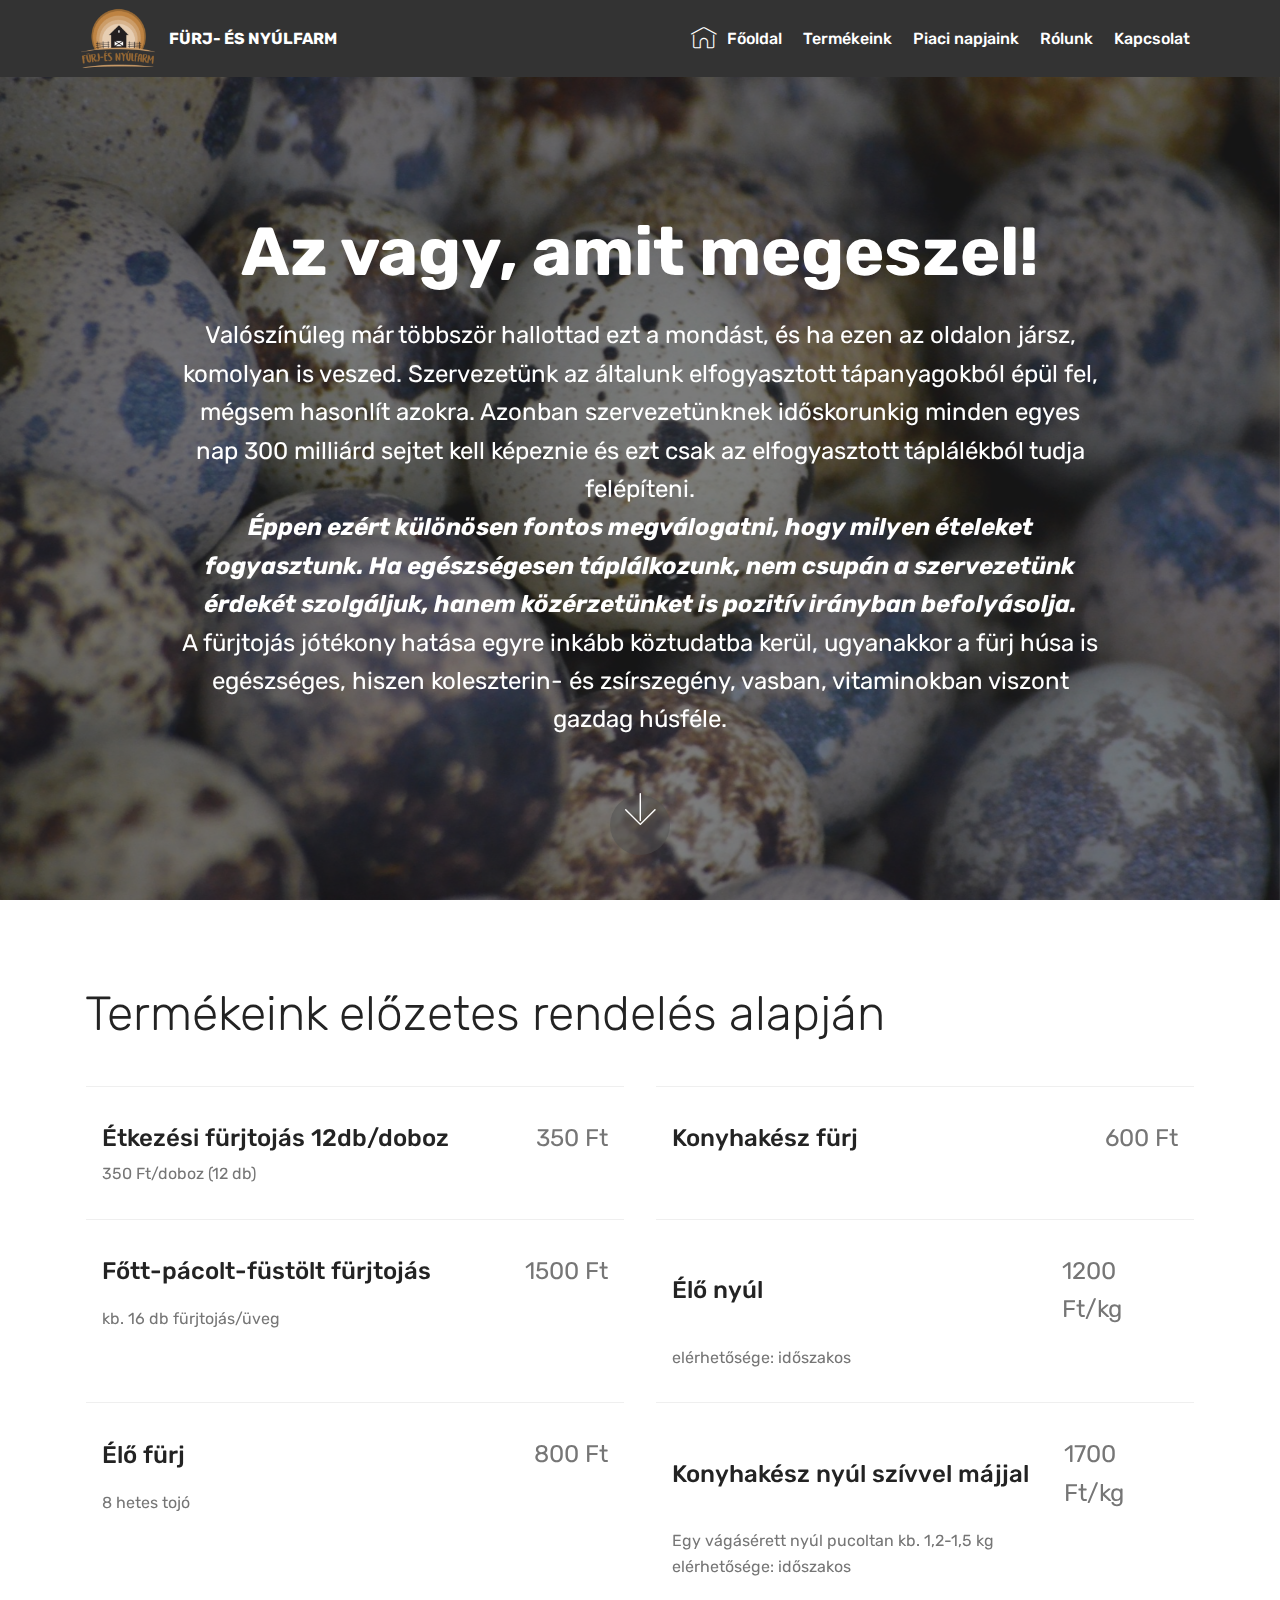
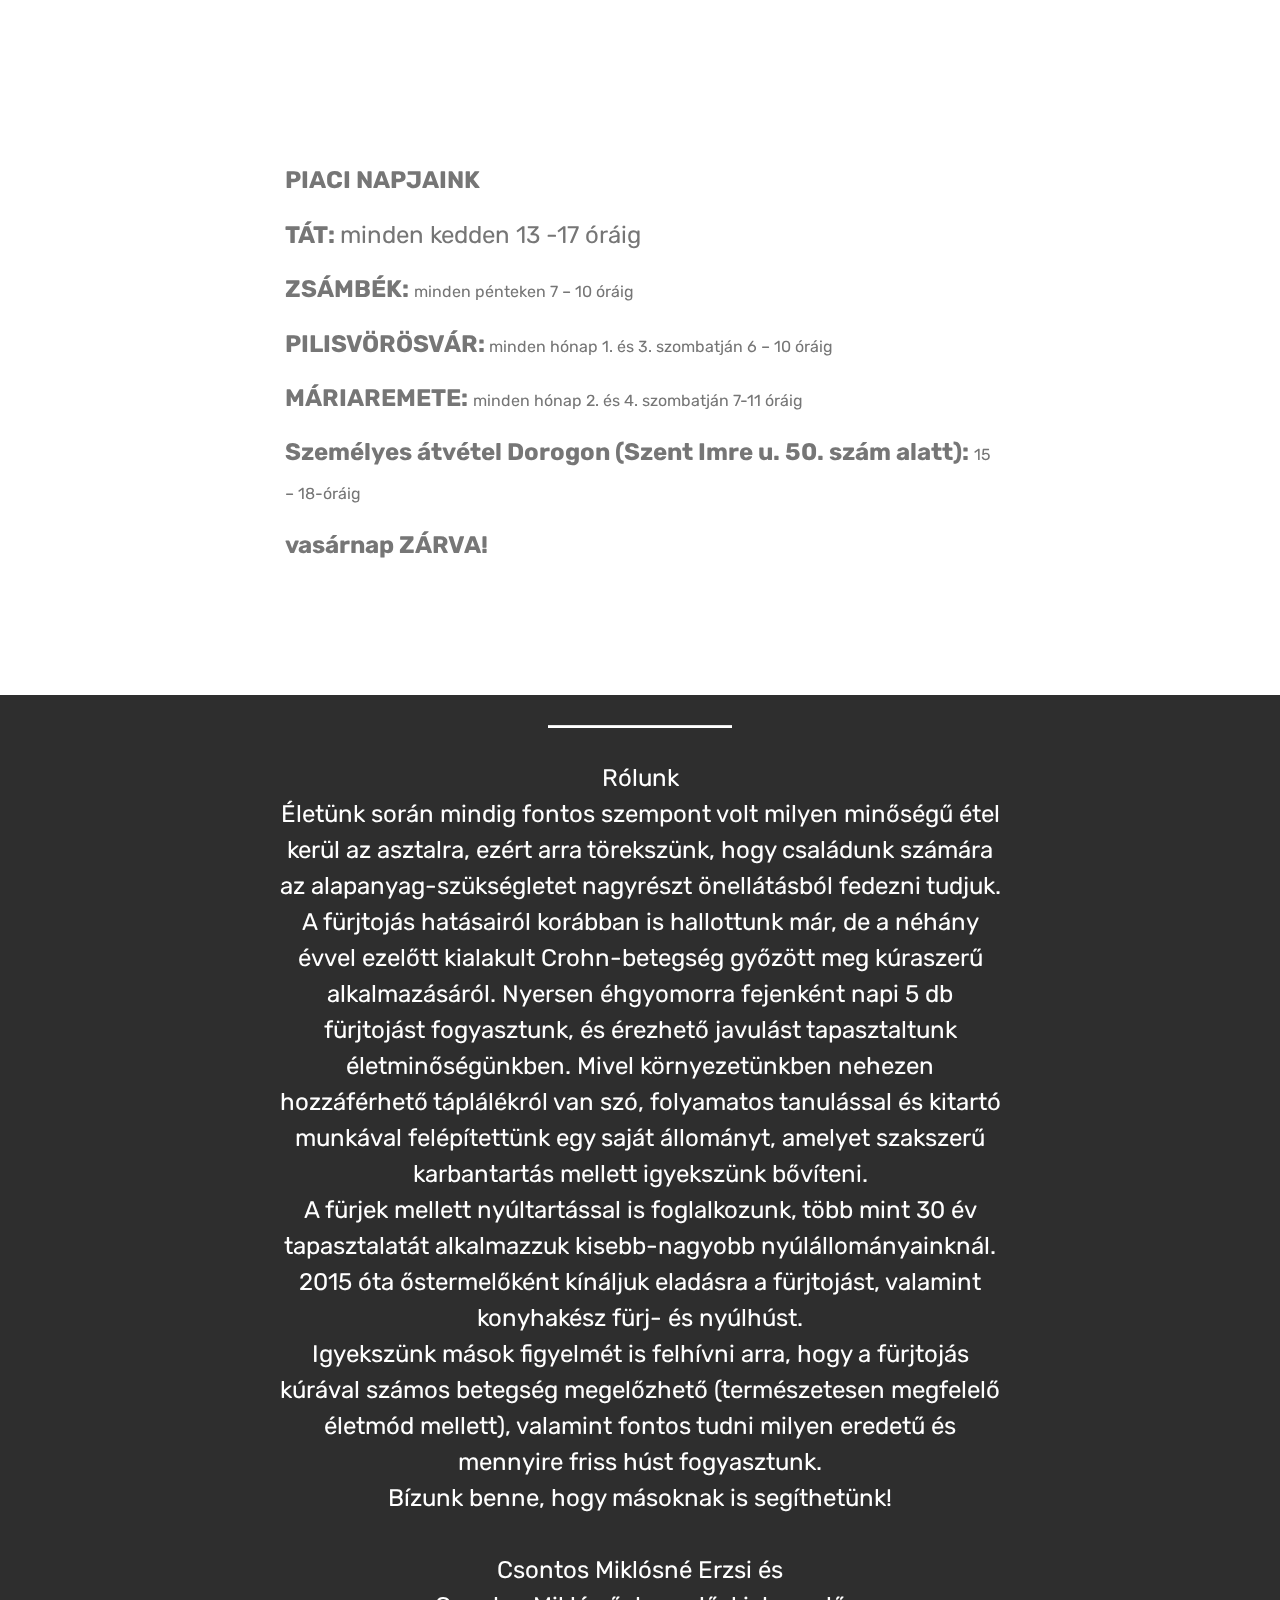
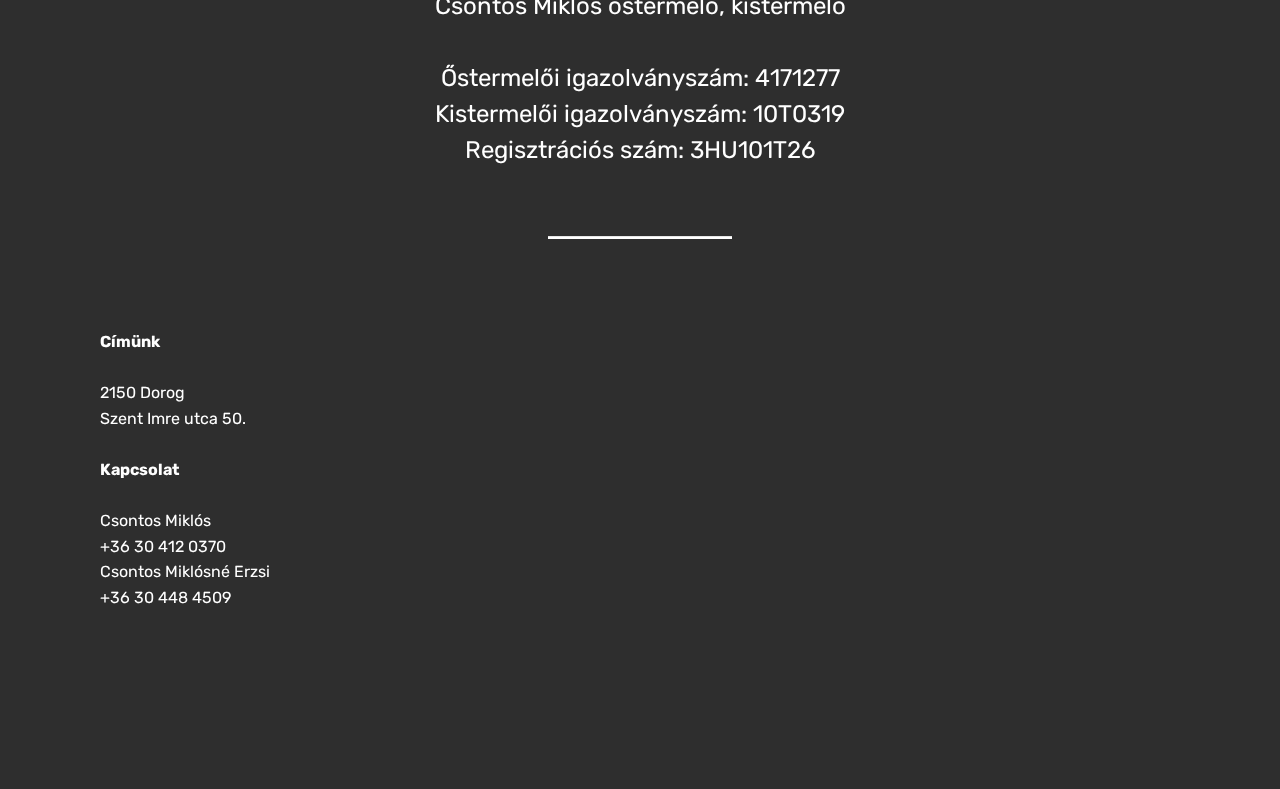
<file: index.html>
<!DOCTYPE html>
<html  >
<head>
  <!-- Site made with Mobirise Website Builder v4.12.3, https://mobirise.com -->
  <meta charset="UTF-8">
  <meta http-equiv="X-UA-Compatible" content="IE=edge">
  <meta name="generator" content="Mobirise v4.12.3, mobirise.com">
  <meta name="viewport" content="width=device-width, initial-scale=1, minimum-scale=1">
  <link rel="shortcut icon" href="assets/images/furjlogo-122x97.png" type="image/x-icon">
  <meta name="description" content="">
  
  
  <title>Home</title>
  <link rel="stylesheet" href="assets/web/assets/mobirise-icons/mobirise-icons.css">
  <link rel="stylesheet" href="assets/bootstrap/css/bootstrap.min.css">
  <link rel="stylesheet" href="assets/bootstrap/css/bootstrap-grid.min.css">
  <link rel="stylesheet" href="assets/bootstrap/css/bootstrap-reboot.min.css">
  <link rel="stylesheet" href="assets/socicon/css/styles.css">
  <link rel="stylesheet" href="assets/tether/tether.min.css">
  <link rel="stylesheet" href="assets/dropdown/css/style.css">
  <link rel="stylesheet" href="assets/theme/css/style.css">
  <link rel="preload" as="style" href="assets/mobirise/css/mbr-additional.css"><link rel="stylesheet" href="assets/mobirise/css/mbr-additional.css" type="text/css">
  
  
  
</head>
<body>
  <section class="menu cid-rW9pXfetHS" once="menu" id="menu1-e">

    

    <nav class="navbar navbar-expand beta-menu navbar-dropdown align-items-center navbar-fixed-top navbar-toggleable-sm">
        <button class="navbar-toggler navbar-toggler-right" type="button" data-toggle="collapse" data-target="#navbarSupportedContent" aria-controls="navbarSupportedContent" aria-expanded="false" aria-label="Toggle navigation">
            <div class="hamburger">
                <span></span>
                <span></span>
                <span></span>
                <span></span>
            </div>
        </button>
        <div class="menu-logo">
            <div class="navbar-brand">
                <span class="navbar-logo">
                    <a href="https://mobirise.co">
                         <img src="assets/images/furjlogo-122x97.png" alt="Mobirise" title="" style="height: 3.8rem;">
                    </a>
                </span>
                <span class="navbar-caption-wrap"><a class="navbar-caption text-white display-4" href="https://mobirise.co">FÜRJ- ÉS NYÚLFARM</a></span>
            </div>
        </div>
        <div class="collapse navbar-collapse" id="navbarSupportedContent">
            <ul class="navbar-nav nav-dropdown nav-right" data-app-modern-menu="true"><li class="nav-item">
                    <a class="nav-link link text-white display-4" href="https://mobirise.co">
                        </a>
                </li>
                <li class="nav-item">
                    <a class="nav-link link text-white display-4" href="index.html#header2-1"><span class="mbri-home mbr-iconfont mbr-iconfont-btn"></span>
                        Főoldal</a>
                </li><li class="nav-item"><a class="nav-link link text-white display-4" href="index.html#services3-a">
                        Termékeink</a></li><li class="nav-item"><a class="nav-link link text-white display-4" href="index.html#content1-c">
                        Piaci napjaink</a></li><li class="nav-item"><a class="nav-link link text-white display-4" href="index.html#content10-5">
                        Rólunk</a></li><li class="nav-item"><a class="nav-link link text-white display-4" href="index.html#footer2-h">
                        Kapcsolat</a></li></ul>
            
        </div>
    </nav>
</section>

<section class="engine"><a href="https://mobirise.info/s">bootstrap themes</a></section><section class="cid-rW9a9mR7la mbr-fullscreen mbr-parallax-background" id="header2-1">

    

    <div class="mbr-overlay" style="opacity: 0.6; background-color: rgb(35, 35, 35);"></div>

    <div class="container align-center">
        <div class="row justify-content-md-center">
            <div class="mbr-white col-md-10">
                <h1 class="mbr-section-title mbr-bold pb-3 mbr-fonts-style display-1">
                    <br>Az vagy, amit megeszel!</h1>
                
                <p class="mbr-text pb-3 mbr-fonts-style display-5">Valószínűleg már többször hallottad ezt a mondást, és ha ezen az oldalon jársz, komolyan is veszed. Szervezetünk az általunk elfogyasztott tápanyagokból épül fel, mégsem hasonlít azokra. Azonban szervezetünknek időskorunkig  minden egyes nap 300 milliárd sejtet kell képeznie  és ezt csak az elfogyasztott táplálékból tudja felépíteni.<br><em><strong>Éppen ezért különösen fontos megválogatni, hogy  milyen ételeket fogyasztunk. Ha egészségesen táplálkozunk, nem csupán a szervezetünk érdekét szolgáljuk, hanem közérzetünket is pozitív irányban befolyásolja.</strong></em><br>A fürjtojás jótékony hatása egyre inkább köztudatba kerül, ugyanakkor a fürj húsa is egészséges, hiszen koleszterin- és zsírszegény, vasban, vitaminokban viszont gazdag húsféle.<br></p>
                
            </div>
        </div>
    </div>
    <div class="mbr-arrow hidden-sm-down" aria-hidden="true">
        <a href="#next">
            <i class="mbri-down mbr-iconfont"></i>
        </a>
    </div>
</section>

<section class="services3 cid-rW9jH9P71b" id="services3-a">
    <!---->
    
    <!---->
    <!--Overlay-->
    
    <!--Container-->
    <div class="container">
        <div class="row">
            <!--Titles-->
            <div class="title pb-5 col-12">
                <h2 class="align-left mbr-fonts-style display-2">Termékeink előzetes rendelés alapján</h2>
                
            </div>
            <!--Card-1-->
            <div class="card px-3 col-12 col-md-6">
                <div class="card-wrapper media-container-row media-container-row">
                    <div class="card-box">
                        <div class="top-line pb-1">
                            <h4 class="card-title mbr-fonts-style display-5">
                                Étkezési fürjtojás 12db/doboz</h4>
                            <p class="mbr-text card-title cost mbr-fonts-style m-0 display-5">
                                350 Ft</p>
                        </div>
                        <div class="bottom-line">
                            <p class="mbr-text mbr-fonts-style display-7">350 Ft/doboz (12 db)
                            </p>
                        </div>
                    </div>
                </div>
            </div>
            <!--Card-2-->
            <div class="card px-3 col-12 col-md-6">
                <div class="card-wrapper media-container-row media-container-row">
                    <div class="card-box">
                        <div class="top-line pb-3">
                            <h4 class="card-title mbr-fonts-style display-5">Konyhakész fürj</h4>
                            <p class="mbr-text card-title cost mbr-fonts-style m-0 display-5">
                                600 Ft</p>
                        </div>
                        <div class="bottom-line">
                            <p class="mbr-text mbr-fonts-style display-7"></p>
                        </div>
                    </div>
                </div>
            </div>
            <!--Card-3-->
            <div class="card px-3 col-12 col-md-6">
                <div class="card-wrapper media-container-row media-container-row">
                    <div class="card-box">
                        <div class="top-line pb-3">
                            <h4 class="card-title mbr-fonts-style display-5">Főtt-pácolt-füstölt fürjtojás</h4>
                            <p class="mbr-text card-title cost mbr-fonts-style m-0 display-5">1500 Ft</p>
                        </div>
                        <div class="bottom-line">
                            <p class="mbr-text mbr-fonts-style display-7">kb. 16 db fürjtojás/üveg
                            </p>
                        </div>
                    </div>
                </div>
            </div>
            <!--Card-4-->
            <div class="card px-3 col-12 col-md-6">
                <div class="card-wrapper media-container-row media-container-row">
                    <div class="card-box">
                        <div class="top-line pb-3">
                            <h4 class="card-title mbr-fonts-style display-5">
                                Élő nyúl&nbsp;</h4>
                            <p class="mbr-text card-title cost mbr-fonts-style m-0 display-5">1200 Ft/kg</p>
                        </div>
                        <div class="bottom-line">
                            <p class="mbr-text mbr-fonts-style display-7">
                                elérhetősége: időszakos
                            </p>
                        </div>
                    </div>
                </div>
            </div>
            <!--Card-5-->
            <div class="card px-3 col-12 col-md-6">
                <div class="card-wrapper media-container-row media-container-row">
                    <div class="card-box">
                        <div class="top-line pb-3">
                            <h4 class="card-title mbr-fonts-style display-5">Élő fürj</h4>
                            <p class="mbr-text card-title cost mbr-fonts-style m-0 display-5">800 Ft</p>
                        </div>
                        <div class="bottom-line">
                            <p class="mbr-text mbr-fonts-style display-7">
                                8 hetes tojó</p>
                        </div>
                    </div>
                </div>
            </div>
            <!--Card-6-->
            <div class="card px-3 col-12 col-md-6">
                <div class="card-wrapper media-container-row media-container-row">
                    <div class="card-box">
                        <div class="top-line pb-3">
                            <h4 class="card-title mbr-fonts-style display-5">Konyhakész nyúl szívvel májjal</h4>
                            <p class="mbr-text card-title cost mbr-fonts-style m-0 display-5">
                                1700 Ft/kg</p>
                        </div>
                        <div class="bottom-line">
                            <p class="mbr-text mbr-fonts-style display-7">Egy vágásérett nyúl pucoltan kb. 1,2-1,5 kg<br>elérhetősége: időszakos</p>
                        </div>
                    </div>
                </div>
            </div>
            <!--Card-7-->
            
            <!--Card-8-->
            
            <!--Card-9-->
            
            <!--Card-10-->
            
            <!--Card-11-->
            
            <!--Card-12-->
            
        </div>
    </div>
</section>

<section class="mbr-section article content1 cid-rW9nRYqnQc" id="content1-c">
    
     

    <div class="container">
        <div class="media-container-row">
            <div class="mbr-text col-12 mbr-fonts-style display-5 col-md-8"><p><strong>PIACI NAPJAINK
</strong></p><p><strong>TÁT: </strong>minden kedden 13 -17 óráig
</p><p><strong>
</strong><strong>ZSÁMBÉK: </strong><span style="font-size: 1rem;">minden pénteken 7 – 10 óráig&nbsp;</span></p><p><strong>
</strong><strong>PILISVÖRÖSVÁR:</strong><span style="font-size: 1rem;"> minden hónap 1. és 3. szombatján 6 – 10 óráig&nbsp;</span></p><p><strong>
</strong><strong>MÁRIAREMETE: </strong><span style="font-size: 1rem;">minden hónap 2. és 4. szombatján 7-11 óráig&nbsp;</span></p><p><strong>
</strong><strong>Személyes átvétel Dorogon (Szent Imre u. 50. szám alatt): </strong><span style="font-size: 1rem;">15 – 18-óráig&nbsp;</span></p><p><strong>
</strong><strong>vasárnap ZÁRVA!&nbsp;</strong></p><p><br></p></div>
        </div>
    </div>
</section>

<section class="mbr-section article content10 cid-rW9cPGfCgT" id="content10-5">
    
     

    <div class="container">
        <div class="inner-container" style="width: 66%;">
            <hr class="line" style="width: 25%;">
            <div class="section-text align-center mbr-white mbr-fonts-style display-5">
                    Rólunk
                <div>Életünk során mindig fontos szempont volt milyen minőségű étel kerül az asztalra, ezért arra törekszünk, hogy családunk számára az alapanyag-szükségletet nagyrészt önellátásból fedezni tudjuk.
</div><div>
</div><div>A fürjtojás hatásairól korábban is hallottunk már, de a néhány évvel ezelőtt kialakult Crohn-betegség győzött meg kúraszerű alkalmazásáról. Nyersen éhgyomorra fejenként napi 5 db fürjtojást fogyasztunk, és érezhető javulást tapasztaltunk életminőségünkben. Mivel környezetünkben nehezen hozzáférhető táplálékról van szó, folyamatos tanulással és kitartó munkával felépítettünk egy saját állományt, amelyet szakszerű karbantartás mellett igyekszünk bővíteni.
</div><div>
</div><div>A fürjek mellett nyúltartással is foglalkozunk, több mint 30 év tapasztalatát alkalmazzuk kisebb-nagyobb nyúlállományainknál.
</div><div>
</div><div>2015 óta őstermelőként kínáljuk eladásra a fürjtojást, valamint konyhakész fürj- és nyúlhúst.
</div><div>
</div><div>Igyekszünk mások figyelmét is felhívni arra, hogy a fürjtojás kúrával számos betegség megelőzhető (természetesen megfelelő életmód mellett), valamint fontos tudni milyen eredetű és mennyire friss húst fogyasztunk.
</div><div>
</div><div>Bízunk benne, hogy másoknak is segíthetünk!</div><div><br></div>Csontos Miklósné Erzsi és<br><div>Csontos Miklós őstermelő, kistermelő</div><div><br></div>Őstermelői igazolványszám: 4171277
<div>
</div><div>Kistermelői igazolványszám: 10T0319
</div><div>
</div><div>Regisztrációs szám:  3HU101T26<br><div><br></div></div></div>
            <hr class="line" style="width: 25%;">
        </div>
    </div>
</section>

<section class="cid-rW9uvDuPOy" id="footer2-h">

    

    

    <div class="container">
        <div class="media-container-row content mbr-white">
            <div class="col-12 col-md-3 mbr-fonts-style display-7">
                <p class="mbr-text"><strong>Címünk</strong><br>
                    <br>2150 Dorog<br>Szent Imre utca 50.<br><br><strong>Kapcsolat</strong><br>
                    <br>Csontos Miklós<br>+36 30 412 0370<br>Csontos Miklósné Erzsi<br>+36 30 448 4509</p>
            </div>
            <div class="col-12 col-md-3 mbr-fonts-style display-7">
                <p class="mbr-text"></p>
            </div>
            <div class="col-12 col-md-6">
                <div class="google-map"><iframe frameborder="0" style="border:0" src="https://www.google.com/maps/embed/v1/place?key=AIzaSyAEIpgj38KyLFELm2bK9Y7krBkz1K-cMq8&amp;q=place_id:ChIJs3Uk_mhkakcRK3Yn8wOYFXI" allowfullscreen=""></iframe></div>
            </div>
        </div>
        
    </div>
</section>


  <script src="assets/web/assets/jquery/jquery.min.js"></script>
  <script src="assets/popper/popper.min.js"></script>
  <script src="assets/bootstrap/js/bootstrap.min.js"></script>
  <script src="assets/tether/tether.min.js"></script>
  <script src="assets/parallax/jarallax.min.js"></script>
  <script src="assets/dropdown/js/nav-dropdown.js"></script>
  <script src="assets/dropdown/js/navbar-dropdown.js"></script>
  <script src="assets/touchswipe/jquery.touch-swipe.min.js"></script>
  <script src="assets/smoothscroll/smooth-scroll.js"></script>
  <script src="assets/theme/js/script.js"></script>
  
  
</body>
</html>
</file>
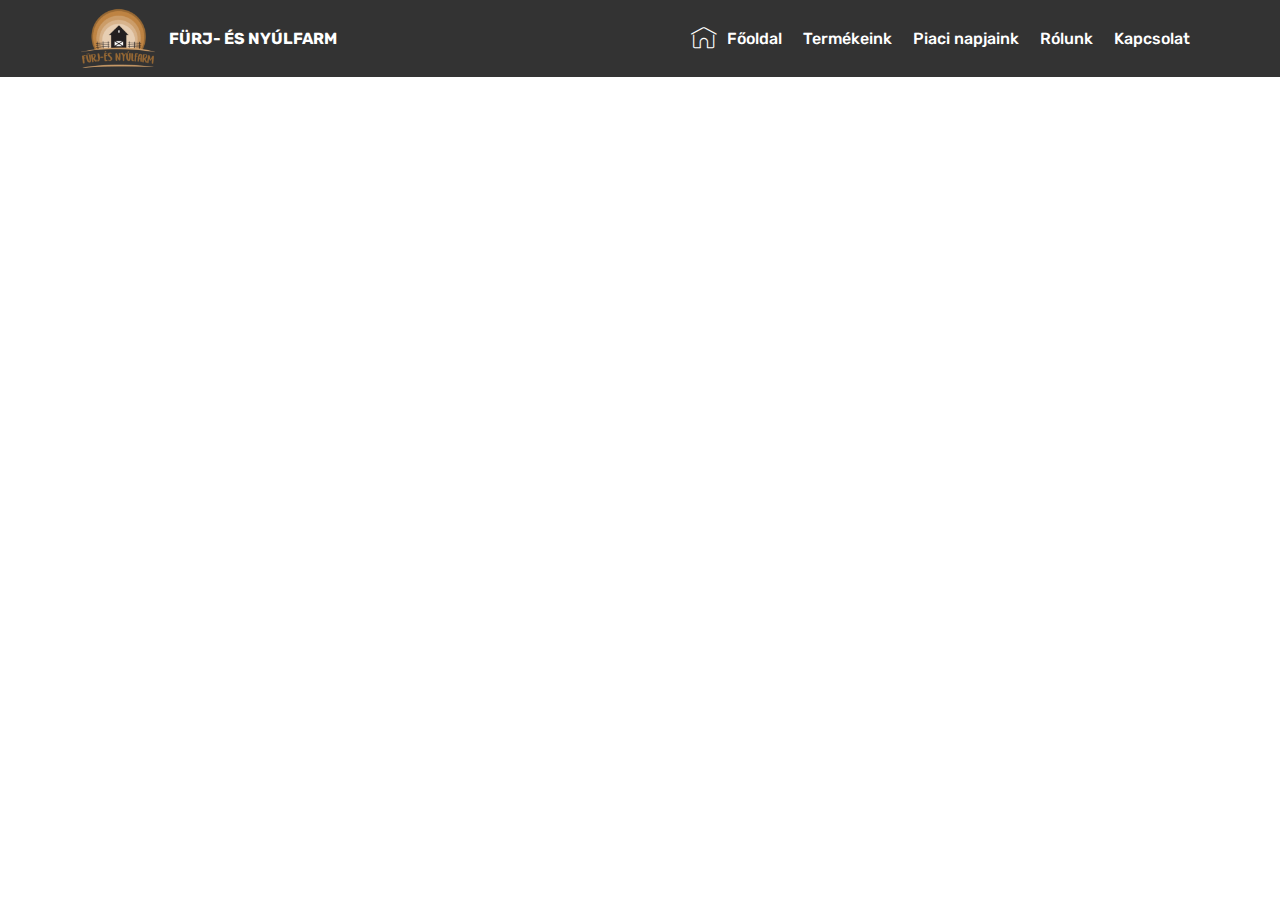
<file: page1.html>
<!DOCTYPE html>
<html  >
<head>
  <!-- Site made with Mobirise Website Builder v4.12.3, https://mobirise.com -->
  <meta charset="UTF-8">
  <meta http-equiv="X-UA-Compatible" content="IE=edge">
  <meta name="generator" content="Mobirise v4.12.3, mobirise.com">
  <meta name="viewport" content="width=device-width, initial-scale=1, minimum-scale=1">
  <link rel="shortcut icon" href="assets/images/furjlogo-122x97.png" type="image/x-icon">
  <meta name="description" content="Web Page Maker Description">
  
  
  <title>Page 1</title>
  <link rel="stylesheet" href="assets/web/assets/mobirise-icons/mobirise-icons.css">
  <link rel="stylesheet" href="assets/bootstrap/css/bootstrap.min.css">
  <link rel="stylesheet" href="assets/bootstrap/css/bootstrap-grid.min.css">
  <link rel="stylesheet" href="assets/bootstrap/css/bootstrap-reboot.min.css">
  <link rel="stylesheet" href="assets/tether/tether.min.css">
  <link rel="stylesheet" href="assets/dropdown/css/style.css">
  <link rel="stylesheet" href="assets/theme/css/style.css">
  <link rel="preload" as="style" href="assets/mobirise/css/mbr-additional.css"><link rel="stylesheet" href="assets/mobirise/css/mbr-additional.css" type="text/css">
  
  
  
</head>
<body>
  <section class="menu cid-rW9pXfetHS" once="menu" id="menu1-i">

    

    <nav class="navbar navbar-expand beta-menu navbar-dropdown align-items-center navbar-fixed-top navbar-toggleable-sm">
        <button class="navbar-toggler navbar-toggler-right" type="button" data-toggle="collapse" data-target="#navbarSupportedContent" aria-controls="navbarSupportedContent" aria-expanded="false" aria-label="Toggle navigation">
            <div class="hamburger">
                <span></span>
                <span></span>
                <span></span>
                <span></span>
            </div>
        </button>
        <div class="menu-logo">
            <div class="navbar-brand">
                <span class="navbar-logo">
                    <a href="https://mobirise.co">
                         <img src="assets/images/furjlogo-122x97.png" alt="Mobirise" title="" style="height: 3.8rem;">
                    </a>
                </span>
                <span class="navbar-caption-wrap"><a class="navbar-caption text-white display-4" href="https://mobirise.co">FÜRJ- ÉS NYÚLFARM</a></span>
            </div>
        </div>
        <div class="collapse navbar-collapse" id="navbarSupportedContent">
            <ul class="navbar-nav nav-dropdown nav-right" data-app-modern-menu="true"><li class="nav-item">
                    <a class="nav-link link text-white display-4" href="https://mobirise.co">
                        </a>
                </li>
                <li class="nav-item">
                    <a class="nav-link link text-white display-4" href="index.html#header2-1"><span class="mbri-home mbr-iconfont mbr-iconfont-btn"></span>
                        Főoldal</a>
                </li><li class="nav-item"><a class="nav-link link text-white display-4" href="index.html#services3-a">
                        Termékeink</a></li><li class="nav-item"><a class="nav-link link text-white display-4" href="index.html#content1-c">
                        Piaci napjaink</a></li><li class="nav-item"><a class="nav-link link text-white display-4" href="index.html#content10-5">
                        Rólunk</a></li><li class="nav-item"><a class="nav-link link text-white display-4" href="index.html#footer2-h">
                        Kapcsolat</a></li></ul>
            
        </div>
    </nav>
</section>


  <section class="engine"><a href="https://mobirise.info/h">create your own web page for free</a></section><script src="assets/web/assets/jquery/jquery.min.js"></script>
  <script src="assets/popper/popper.min.js"></script>
  <script src="assets/bootstrap/js/bootstrap.min.js"></script>
  <script src="assets/tether/tether.min.js"></script>
  <script src="assets/smoothscroll/smooth-scroll.js"></script>
  <script src="assets/dropdown/js/nav-dropdown.js"></script>
  <script src="assets/dropdown/js/navbar-dropdown.js"></script>
  <script src="assets/touchswipe/jquery.touch-swipe.min.js"></script>
  <script src="assets/theme/js/script.js"></script>
  
  
</body>
</html>
</file>
<file: assets/web/assets/mobirise-icons/mobirise-icons.css>
@font-face {
  font-family: 'MobiriseIcons';
  src:  url('mobirise-icons.eot?spat4u');
  src:  url('mobirise-icons.eot?spat4u#iefix') format('embedded-opentype'),
    url('mobirise-icons.ttf?spat4u') format('truetype'),
    url('mobirise-icons.woff?spat4u') format('woff'),
    url('mobirise-icons.svg?spat4u#MobiriseIcons') format('svg');
  font-weight: normal;
  font-style: normal;
  font-display: swap;
}

[class^="mbri-"], [class*=" mbri-"] {
  /* use !important to prevent issues with browser extensions that change fonts */
  font-family: MobiriseIcons !important;
  speak: none;
  font-style: normal;
  font-weight: normal;
  font-variant: normal;
  text-transform: none;
  line-height: 1;

  /* Better Font Rendering =========== */
  -webkit-font-smoothing: antialiased;
  -moz-osx-font-smoothing: grayscale;
}

.mbri-add-submenu:before {
  content: "\e900";
}
.mbri-alert:before {
  content: "\e901";
}
.mbri-align-center:before {
  content: "\e902";
}
.mbri-align-justify:before {
  content: "\e903";
}
.mbri-align-left:before {
  content: "\e904";
}
.mbri-align-right:before {
  content: "\e905";
}
.mbri-android:before {
  content: "\e906";
}
.mbri-apple:before {
  content: "\e907";
}
.mbri-arrow-down:before {
  content: "\e908";
}
.mbri-arrow-next:before {
  content: "\e909";
}
.mbri-arrow-prev:before {
  content: "\e90a";
}
.mbri-arrow-up:before {
  content: "\e90b";
}
.mbri-bold:before {
  content: "\e90c";
}
.mbri-bookmark:before {
  content: "\e90d";
}
.mbri-bootstrap:before {
  content: "\e90e";
}
.mbri-briefcase:before {
  content: "\e90f";
}
.mbri-browse:before {
  content: "\e910";
}
.mbri-bulleted-list:before {
  content: "\e911";
}
.mbri-calendar:before {
  content: "\e912";
}
.mbri-camera:before {
  content: "\e913";
}
.mbri-cart-add:before {
  content: "\e914";
}
.mbri-cart-full:before {
  content: "\e915";
}
.mbri-cash:before {
  content: "\e916";
}
.mbri-change-style:before {
  content: "\e917";
}
.mbri-chat:before {
  content: "\e918";
}
.mbri-clock:before {
  content: "\e919";
}
.mbri-close:before {
  content: "\e91a";
}
.mbri-cloud:before {
  content: "\e91b";
}
.mbri-code:before {
  content: "\e91c";
}
.mbri-contact-form:before {
  content: "\e91d";
}
.mbri-credit-card:before {
  content: "\e91e";
}
.mbri-cursor-click:before {
  content: "\e91f";
}
.mbri-cust-feedback:before {
  content: "\e920";
}
.mbri-database:before {
  content: "\e921";
}
.mbri-delivery:before {
  content: "\e922";
}
.mbri-desktop:before {
  content: "\e923";
}
.mbri-devices:before {
  content: "\e924";
}
.mbri-down:before {
  content: "\e925";
}
.mbri-download:before {
  content: "\e989";
}
.mbri-drag-n-drop:before {
  content: "\e927";
}
.mbri-drag-n-drop2:before {
  content: "\e928";
}
.mbri-edit:before {
  content: "\e929";
}
.mbri-edit2:before {
  content: "\e92a";
}
.mbri-error:before {
  content: "\e92b";
}
.mbri-extension:before {
  content: "\e92c";
}
.mbri-features:before {
  content: "\e92d";
}
.mbri-file:before {
  content: "\e92e";
}
.mbri-flag:before {
  content: "\e92f";
}
.mbri-folder:before {
  content: "\e930";
}
.mbri-gift:before {
  content: "\e931";
}
.mbri-github:before {
  content: "\e932";
}
.mbri-globe:before {
  content: "\e933";
}
.mbri-globe-2:before {
  content: "\e934";
}
.mbri-growing-chart:before {
  content: "\e935";
}
.mbri-hearth:before {
  content: "\e936";
}
.mbri-help:before {
  content: "\e937";
}
.mbri-home:before {
  content: "\e938";
}
.mbri-hot-cup:before {
  content: "\e939";
}
.mbri-idea:before {
  content: "\e93a";
}
.mbri-image-gallery:before {
  content: "\e93b";
}
.mbri-image-slider:before {
  content: "\e93c";
}
.mbri-info:before {
  content: "\e93d";
}
.mbri-italic:before {
  content: "\e93e";
}
.mbri-key:before {
  content: "\e93f";
}
.mbri-laptop:before {
  content: "\e940";
}
.mbri-layers:before {
  content: "\e941";
}
.mbri-left-right:before {
  content: "\e942";
}
.mbri-left:before {
  content: "\e943";
}
.mbri-letter:before {
  content: "\e944";
}
.mbri-like:before {
  content: "\e945";
}
.mbri-link:before {
  content: "\e946";
}
.mbri-lock:before {
  content: "\e947";
}
.mbri-login:before {
  content: "\e948";
}
.mbri-logout:before {
  content: "\e949";
}
.mbri-magic-stick:before {
  content: "\e94a";
}
.mbri-map-pin:before {
  content: "\e94b";
}
.mbri-menu:before {
  content: "\e94c";
}
.mbri-mobile:before {
  content: "\e94d";
}
.mbri-mobile2:before {
  content: "\e94e";
}
.mbri-mobirise:before {
  content: "\e94f";
}
.mbri-more-horizontal:before {
  content: "\e950";
}
.mbri-more-vertical:before {
  content: "\e951";
}
.mbri-music:before {
  content: "\e952";
}
.mbri-new-file:before {
  content: "\e953";
}
.mbri-numbered-list:before {
  content: "\e954";
}
.mbri-opened-folder:before {
  content: "\e955";
}
.mbri-pages:before {
  content: "\e956";
}
.mbri-paper-plane:before {
  content: "\e957";
}
.mbri-paperclip:before {
  content: "\e958";
}
.mbri-photo:before {
  content: "\e959";
}
.mbri-photos:before {
  content: "\e95a";
}
.mbri-pin:before {
  content: "\e95b";
}
.mbri-play:before {
  content: "\e95c";
}
.mbri-plus:before {
  content: "\e95d";
}
.mbri-preview:before {
  content: "\e95e";
}
.mbri-print:before {
  content: "\e95f";
}
.mbri-protect:before {
  content: "\e960";
}
.mbri-question:before {
  content: "\e961";
}
.mbri-quote-left:before {
  content: "\e962";
}
.mbri-quote-right:before {
  content: "\e963";
}
.mbri-refresh:before {
  content: "\e964";
}
.mbri-responsive:before {
  content: "\e965";
}
.mbri-right:before {
  content: "\e966";
}
.mbri-rocket:before {
  content: "\e967";
}
.mbri-sad-face:before {
  content: "\e968";
}
.mbri-sale:before {
  content: "\e969";
}
.mbri-save:before {
  content: "\e96a";
}
.mbri-search:before {
  content: "\e96b";
}
.mbri-setting:before {
  content: "\e96c";
}
.mbri-setting2:before {
  content: "\e96d";
}
.mbri-setting3:before {
  content: "\e96e";
}
.mbri-share:before {
  content: "\e96f";
}
.mbri-shopping-bag:before {
  content: "\e970";
}
.mbri-shopping-basket:before {
  content: "\e971";
}
.mbri-shopping-cart:before {
  content: "\e972";
}
.mbri-sites:before {
  content: "\e973";
}
.mbri-smile-face:before {
  content: "\e974";
}
.mbri-speed:before {
  content: "\e975";
}
.mbri-star:before {
  content: "\e976";
}
.mbri-success:before {
  content: "\e977";
}
.mbri-sun:before {
  content: "\e978";
}
.mbri-sun2:before {
  content: "\e979";
}
.mbri-tablet:before {
  content: "\e97a";
}
.mbri-tablet-vertical:before {
  content: "\e97b";
}
.mbri-target:before {
  content: "\e97c";
}
.mbri-timer:before {
  content: "\e97d";
}
.mbri-to-ftp:before {
  content: "\e97e";
}
.mbri-to-local-drive:before {
  content: "\e97f";
}
.mbri-touch-swipe:before {
  content: "\e980";
}
.mbri-touch:before {
  content: "\e981";
}
.mbri-trash:before {
  content: "\e982";
}
.mbri-underline:before {
  content: "\e983";
}
.mbri-unlink:before {
  content: "\e984";
}
.mbri-unlock:before {
  content: "\e985";
}
.mbri-up-down:before {
  content: "\e986";
}
.mbri-up:before {
  content: "\e987";
}
.mbri-update:before {
  content: "\e988";
}
.mbri-upload:before {
 content: "\e926"; 
}
.mbri-user:before {
  content: "\e98a";
}
.mbri-user2:before {
  content: "\e98b";
}
.mbri-users:before {
  content: "\e98c";
}
.mbri-video:before {
  content: "\e98d";
}
.mbri-video-play:before {
  content: "\e98e";
}
.mbri-watch:before {
  content: "\e98f";
}
.mbri-website-theme:before {
  content: "\e990";
}
.mbri-wifi:before {
  content: "\e991";
}
.mbri-windows:before {
  content: "\e992";
}
.mbri-zoom-out:before {
  content: "\e993";
}
.mbri-redo:before {
  content: "\e994";
}
.mbri-undo:before {
  content: "\e995";
}
</file>
<file: assets/socicon/css/styles.css>
@charset "UTF-8";

@font-face {
  font-family: 'Socicon';
  src:  url('../fonts/socicon.eot');
  src:  url('../fonts/socicon.eot?#iefix') format('embedded-opentype'),
    url('../fonts/socicon.woff2') format('woff2'),
    url('../fonts/socicon.ttf') format('truetype'),
    url('../fonts/socicon.woff') format('woff'),
    url('../fonts/socicon.svg#socicon') format('svg');
  font-weight: normal;
  font-style: normal;
}

[data-icon]:before {
  font-family: "socicon" !important;
  content: attr(data-icon);
  font-style: normal !important;
  font-weight: normal !important;
  font-variant: normal !important;
  text-transform: none !important;
  speak: none;
  line-height: 1;
  -webkit-font-smoothing: antialiased;
  -moz-osx-font-smoothing: grayscale;
}

[class^="socicon-"], [class*=" socicon-"] {
  /* use !important to prevent issues with browser extensions that change fonts */
  font-family: 'Socicon' !important;
  speak: none;
  font-style: normal;
  font-weight: normal;
  font-variant: normal;
  text-transform: none;
  line-height: 1;

  /* Better Font Rendering =========== */
  -webkit-font-smoothing: antialiased;
  -moz-osx-font-smoothing: grayscale;
}

.socicon-eitaa:before {
  content: "\e97c";
}
.socicon-soroush:before {
  content: "\e97d";
}
.socicon-bale:before {
  content: "\e97e";
}
.socicon-zazzle:before {
  content: "\e97b";
}
.socicon-society6:before {
  content: "\e97a";
}
.socicon-redbubble:before {
  content: "\e979";
}
.socicon-avvo:before {
  content: "\e978";
}
.socicon-stitcher:before {
  content: "\e977";
}
.socicon-googlehangouts:before {
  content: "\e974";
}
.socicon-dlive:before {
  content: "\e975";
}
.socicon-vsco:before {
  content: "\e976";
}
.socicon-flipboard:before {
  content: "\e973";
}
.socicon-ubuntu:before {
  content: "\e958";
}
.socicon-artstation:before {
  content: "\e959";
}
.socicon-invision:before {
  content: "\e95a";
}
.socicon-torial:before {
  content: "\e95b";
}
.socicon-collectorz:before {
  content: "\e95c";
}
.socicon-seenthis:before {
  content: "\e95d";
}
.socicon-googleplaymusic:before {
  content: "\e95e";
}
.socicon-debian:before {
  content: "\e95f";
}
.socicon-filmfreeway:before {
  content: "\e960";
}
.socicon-gnome:before {
  content: "\e961";
}
.socicon-itchio:before {
  content: "\e962";
}
.socicon-jamendo:before {
  content: "\e963";
}
.socicon-mix:before {
  content: "\e964";
}
.socicon-sharepoint:before {
  content: "\e965";
}
.socicon-tinder:before {
  content: "\e966";
}
.socicon-windguru:before {
  content: "\e967";
}
.socicon-cdbaby:before {
  content: "\e968";
}
.socicon-elementaryos:before {
  content: "\e969";
}
.socicon-stage32:before {
  content: "\e96a";
}
.socicon-tiktok:before {
  content: "\e96b";
}
.socicon-gitter:before {
  content: "\e96c";
}
.socicon-letterboxd:before {
  content: "\e96d";
}
.socicon-threema:before {
  content: "\e96e";
}
.socicon-splice:before {
  content: "\e96f";
}
.socicon-metapop:before {
  content: "\e970";
}
.socicon-naver:before {
  content: "\e971";
}
.socicon-remote:before {
  content: "\e972";
}
.socicon-internet:before {
  content: "\e957";
}
.socicon-moddb:before {
  content: "\e94b";
}
.socicon-indiedb:before {
  content: "\e94c";
}
.socicon-traxsource:before {
  content: "\e94d";
}
.socicon-gamefor:before {
  content: "\e94e";
}
.socicon-pixiv:before {
  content: "\e94f";
}
.socicon-myanimelist:before {
  content: "\e950";
}
.socicon-blackberry:before {
  content: "\e951";
}
.socicon-wickr:before {
  content: "\e952";
}
.socicon-spip:before {
  content: "\e953";
}
.socicon-napster:before {
  content: "\e954";
}
.socicon-beatport:before {
  content: "\e955";
}
.socicon-hackerone:before {
  content: "\e956";
}
.socicon-hackernews:before {
  content: "\e946";
}
.socicon-smashwords:before {
  content: "\e947";
}
.socicon-kobo:before {
  content: "\e948";
}
.socicon-bookbub:before {
  content: "\e949";
}
.socicon-mailru:before {
  content: "\e94a";
}
.socicon-gitlab:before {
  content: "\e945";
}
.socicon-instructables:before {
  content: "\e944";
}
.socicon-portfolio:before {
  content: "\e943";
}
.socicon-codered:before {
  content: "\e940";
}
.socicon-origin:before {
  content: "\e941";
}
.socicon-nextdoor:before {
  content: "\e942";
}
.socicon-udemy:before {
  content: "\e93f";
}
.socicon-livemaster:before {
  content: "\e93e";
}
.socicon-crunchbase:before {
  content: "\e93b";
}
.socicon-homefy:before {
  content: "\e93c";
}
.socicon-calendly:before {
  content: "\e93d";
}
.socicon-realtor:before {
  content: "\e90f";
}
.socicon-tidal:before {
  content: "\e910";
}
.socicon-qobuz:before {
  content: "\e911";
}
.socicon-natgeo:before {
  content: "\e912";
}
.socicon-mastodon:before {
  content: "\e913";
}
.socicon-unsplash:before {
  content: "\e914";
}
.socicon-homeadvisor:before {
  content: "\e915";
}
.socicon-angieslist:before {
  content: "\e916";
}
.socicon-codepen:before {
  content: "\e917";
}
.socicon-slack:before {
  content: "\e918";
}
.socicon-openaigym:before {
  content: "\e919";
}
.socicon-logmein:before {
  content: "\e91a";
}
.socicon-fiverr:before {
  content: "\e91b";
}
.socicon-gotomeeting:before {
  content: "\e91c";
}
.socicon-aliexpress:before {
  content: "\e91d";
}
.socicon-guru:before {
  content: "\e91e";
}
.socicon-appstore:before {
  content: "\e91f";
}
.socicon-homes:before {
  content: "\e920";
}
.socicon-zoom:before {
  content: "\e921";
}
.socicon-alibaba:before {
  content: "\e922";
}
.socicon-craigslist:before {
  content: "\e923";
}
.socicon-wix:before {
  content: "\e924";
}
.socicon-redfin:before {
  content: "\e925";
}
.socicon-googlecalendar:before {
  content: "\e926";
}
.socicon-shopify:before {
  content: "\e927";
}
.socicon-freelancer:before {
  content: "\e928";
}
.socicon-seedrs:before {
  content: "\e929";
}
.socicon-bing:before {
  content: "\e92a";
}
.socicon-doodle:before {
  content: "\e92b";
}
.socicon-bonanza:before {
  content: "\e92c";
}
.socicon-squarespace:before {
  content: "\e92d";
}
.socicon-toptal:before {
  content: "\e92e";
}
.socicon-gust:before {
  content: "\e92f";
}
.socicon-ask:before {
  content: "\e930";
}
.socicon-trulia:before {
  content: "\e931";
}
.socicon-loomly:before {
  content: "\e932";
}
.socicon-ghost:before {
  content: "\e933";
}
.socicon-upwork:before {
  content: "\e934";
}
.socicon-fundable:before {
  content: "\e935";
}
.socicon-booking:before {
  content: "\e936";
}
.socicon-googlemaps:before {
  content: "\e937";
}
.socicon-zillow:before {
  content: "\e938";
}
.socicon-niconico:before {
  content: "\e939";
}
.socicon-toneden:before {
  content: "\e93a";
}
.socicon-augment:before {
  content: "\e908";
}
.socicon-bitbucket:before {
  content: "\e909";
}
.socicon-fyuse:before {
  content: "\e90a";
}
.socicon-yt-gaming:before {
  content: "\e90b";
}
.socicon-sketchfab:before {
  content: "\e90c";
}
.socicon-mobcrush:before {
  content: "\e90d";
}
.socicon-microsoft:before {
  content: "\e90e";
}
.socicon-pandora:before {
  content: "\e907";
}
.socicon-messenger:before {
  content: "\e906";
}
.socicon-gamewisp:before {
  content: "\e905";
}
.socicon-bloglovin:before {
  content: "\e904";
}
.socicon-tunein:before {
  content: "\e903";
}
.socicon-gamejolt:before {
  content: "\e901";
}
.socicon-trello:before {
  content: "\e902";
}
.socicon-spreadshirt:before {
  content: "\e900";
}
.socicon-500px:before {
  content: "\e000";
}
.socicon-8tracks:before {
  content: "\e001";
}
.socicon-airbnb:before {
  content: "\e002";
}
.socicon-alliance:before {
  content: "\e003";
}
.socicon-amazon:before {
  content: "\e004";
}
.socicon-amplement:before {
  content: "\e005";
}
.socicon-android:before {
  content: "\e006";
}
.socicon-angellist:before {
  content: "\e007";
}
.socicon-apple:before {
  content: "\e008";
}
.socicon-appnet:before {
  content: "\e009";
}
.socicon-baidu:before {
  content: "\e00a";
}
.socicon-bandcamp:before {
  content: "\e00b";
}
.socicon-battlenet:before {
  content: "\e00c";
}
.socicon-mixer:before {
  content: "\e00d";
}
.socicon-bebee:before {
  content: "\e00e";
}
.socicon-bebo:before {
  content: "\e00f";
}
.socicon-behance:before {
  content: "\e010";
}
.socicon-blizzard:before {
  content: "\e011";
}
.socicon-blogger:before {
  content: "\e012";
}
.socicon-buffer:before {
  content: "\e013";
}
.socicon-chrome:before {
  content: "\e014";
}
.socicon-coderwall:before {
  content: "\e015";
}
.socicon-curse:before {
  content: "\e016";
}
.socicon-dailymotion:before {
  content: "\e017";
}
.socicon-deezer:before {
  content: "\e018";
}
.socicon-delicious:before {
  content: "\e019";
}
.socicon-deviantart:before {
  content: "\e01a";
}
.socicon-diablo:before {
  content: "\e01b";
}
.socicon-digg:before {
  content: "\e01c";
}
.socicon-discord:before {
  content: "\e01d";
}
.socicon-disqus:before {
  content: "\e01e";
}
.socicon-douban:before {
  content: "\e01f";
}
.socicon-draugiem:before {
  content: "\e020";
}
.socicon-dribbble:before {
  content: "\e021";
}
.socicon-drupal:before {
  content: "\e022";
}
.socicon-ebay:before {
  content: "\e023";
}
.socicon-ello:before {
  content: "\e024";
}
.socicon-endomodo:before {
  content: "\e025";
}
.socicon-envato:before {
  content: "\e026";
}
.socicon-etsy:before {
  content: "\e027";
}
.socicon-facebook:before {
  content: "\e028";
}
.socicon-feedburner:before {
  content: "\e029";
}
.socicon-filmweb:before {
  content: "\e02a";
}
.socicon-firefox:before {
  content: "\e02b";
}
.socicon-flattr:before {
  content: "\e02c";
}
.socicon-flickr:before {
  content: "\e02d";
}
.socicon-formulr:before {
  content: "\e02e";
}
.socicon-forrst:before {
  content: "\e02f";
}
.socicon-foursquare:before {
  content: "\e030";
}
.socicon-friendfeed:before {
  content: "\e031";
}
.socicon-github:before {
  content: "\e032";
}
.socicon-goodreads:before {
  content: "\e033";
}
.socicon-google:before {
  content: "\e034";
}
.socicon-googlescholar:before {
  content: "\e035";
}
.socicon-googlegroups:before {
  content: "\e036";
}
.socicon-googlephotos:before {
  content: "\e037";
}
.socicon-googleplus:before {
  content: "\e038";
}
.socicon-grooveshark:before {
  content: "\e039";
}
.socicon-hackerrank:before {
  content: "\e03a";
}
.socicon-hearthstone:before {
  content: "\e03b";
}
.socicon-hellocoton:before {
  content: "\e03c";
}
.socicon-heroes:before {
  content: "\e03d";
}
.socicon-smashcast:before {
  content: "\e03e";
}
.socicon-horde:before {
  content: "\e03f";
}
.socicon-houzz:before {
  content: "\e040";
}
.socicon-icq:before {
  content: "\e041";
}
.socicon-identica:before {
  content: "\e042";
}
.socicon-imdb:before {
  content: "\e043";
}
.socicon-instagram:before {
  content: "\e044";
}
.socicon-issuu:before {
  content: "\e045";
}
.socicon-istock:before {
  content: "\e046";
}
.socicon-itunes:before {
  content: "\e047";
}
.socicon-keybase:before {
  content: "\e048";
}
.socicon-lanyrd:before {
  content: "\e049";
}
.socicon-lastfm:before {
  content: "\e04a";
}
.socicon-line:before {
  content: "\e04b";
}
.socicon-linkedin:before {
  content: "\e04c";
}
.socicon-livejournal:before {
  content: "\e04d";
}
.socicon-lyft:before {
  content: "\e04e";
}
.socicon-macos:before {
  content: "\e04f";
}
.socicon-mail:before {
  content: "\e050";
}
.socicon-medium:before {
  content: "\e051";
}
.socicon-meetup:before {
  content: "\e052";
}
.socicon-mixcloud:before {
  content: "\e053";
}
.socicon-modelmayhem:before {
  content: "\e054";
}
.socicon-mumble:before {
  content: "\e055";
}
.socicon-myspace:before {
  content: "\e056";
}
.socicon-newsvine:before {
  content: "\e057";
}
.socicon-nintendo:before {
  content: "\e058";
}
.socicon-npm:before {
  content: "\e059";
}
.socicon-odnoklassniki:before {
  content: "\e05a";
}
.socicon-openid:before {
  content: "\e05b";
}
.socicon-opera:before {
  content: "\e05c";
}
.socicon-outlook:before {
  content: "\e05d";
}
.socicon-overwatch:before {
  content: "\e05e";
}
.socicon-patreon:before {
  content: "\e05f";
}
.socicon-paypal:before {
  content: "\e060";
}
.socicon-periscope:before {
  content: "\e061";
}
.socicon-persona:before {
  content: "\e062";
}
.socicon-pinterest:before {
  content: "\e063";
}
.socicon-play:before {
  content: "\e064";
}
.socicon-player:before {
  content: "\e065";
}
.socicon-playstation:before {
  content: "\e066";
}
.socicon-pocket:before {
  content: "\e067";
}
.socicon-qq:before {
  content: "\e068";
}
.socicon-quora:before {
  content: "\e069";
}
.socicon-raidcall:before {
  content: "\e06a";
}
.socicon-ravelry:before {
  content: "\e06b";
}
.socicon-reddit:before {
  content: "\e06c";
}
.socicon-renren:before {
  content: "\e06d";
}
.socicon-researchgate:before {
  content: "\e06e";
}
.socicon-residentadvisor:before {
  content: "\e06f";
}
.socicon-reverbnation:before {
  content: "\e070";
}
.socicon-rss:before {
  content: "\e071";
}
.socicon-sharethis:before {
  content: "\e072";
}
.socicon-skype:before {
  content: "\e073";
}
.socicon-slideshare:before {
  content: "\e074";
}
.socicon-smugmug:before {
  content: "\e075";
}
.socicon-snapchat:before {
  content: "\e076";
}
.socicon-songkick:before {
  content: "\e077";
}
.socicon-soundcloud:before {
  content: "\e078";
}
.socicon-spotify:before {
  content: "\e079";
}
.socicon-stackexchange:before {
  content: "\e07a";
}
.socicon-stackoverflow:before {
  content: "\e07b";
}
.socicon-starcraft:before {
  content: "\e07c";
}
.socicon-stayfriends:before {
  content: "\e07d";
}
.socicon-steam:before {
  content: "\e07e";
}
.socicon-storehouse:before {
  content: "\e07f";
}
.socicon-strava:before {
  content: "\e080";
}
.socicon-streamjar:before {
  content: "\e081";
}
.socicon-stumbleupon:before {
  content: "\e082";
}
.socicon-swarm:before {
  content: "\e083";
}
.socicon-teamspeak:before {
  content: "\e084";
}
.socicon-teamviewer:before {
  content: "\e085";
}
.socicon-technorati:before {
  content: "\e086";
}
.socicon-telegram:before {
  content: "\e087";
}
.socicon-tripadvisor:before {
  content: "\e088";
}
.socicon-tripit:before {
  content: "\e089";
}
.socicon-triplej:before {
  content: "\e08a";
}
.socicon-tumblr:before {
  content: "\e08b";
}
.socicon-twitch:before {
  content: "\e08c";
}
.socicon-twitter:before {
  content: "\e08d";
}
.socicon-uber:before {
  content: "\e08e";
}
.socicon-ventrilo:before {
  content: "\e08f";
}
.socicon-viadeo:before {
  content: "\e090";
}
.socicon-viber:before {
  content: "\e091";
}
.socicon-viewbug:before {
  content: "\e092";
}
.socicon-vimeo:before {
  content: "\e093";
}
.socicon-vine:before {
  content: "\e094";
}
.socicon-vkontakte:before {
  content: "\e095";
}
.socicon-warcraft:before {
  content: "\e096";
}
.socicon-wechat:before {
  content: "\e097";
}
.socicon-weibo:before {
  content: "\e098";
}
.socicon-whatsapp:before {
  content: "\e099";
}
.socicon-wikipedia:before {
  content: "\e09a";
}
.socicon-windows:before {
  content: "\e09b";
}
.socicon-wordpress:before {
  content: "\e09c";
}
.socicon-wykop:before {
  content: "\e09d";
}
.socicon-xbox:before {
  content: "\e09e";
}
.socicon-xing:before {
  content: "\e09f";
}
.socicon-yahoo:before {
  content: "\e0a0";
}
.socicon-yammer:before {
  content: "\e0a1";
}
.socicon-yandex:before {
  content: "\e0a2";
}
.socicon-yelp:before {
  content: "\e0a3";
}
.socicon-younow:before {
  content: "\e0a4";
}
.socicon-youtube:before {
  content: "\e0a5";
}
.socicon-zapier:before {
  content: "\e0a6";
}
.socicon-zerply:before {
  content: "\e0a7";
}
.socicon-zomato:before {
  content: "\e0a8";
}
.socicon-zynga:before {
  content: "\e0a9";
}
</file>
<file: assets/dropdown/css/style.css>
.navbar-dropdown {
  left: 0;
  padding: 0;
  position: absolute;
  right: 0;
  top: 0;
  transition: all 0.45s ease;
  z-index: 1030;
  background: #282828; }
  .navbar-dropdown .navbar-logo {
    margin-right: 0.8rem;
    transition: margin 0.3s ease-in-out;
    vertical-align: middle; }
    .navbar-dropdown .navbar-logo img {
      height: 3.125rem;
      transition: all 0.3s ease-in-out; }
    .navbar-dropdown .navbar-logo.mbr-iconfont {
      font-size: 3.125rem;
      line-height: 3.125rem; }
  .navbar-dropdown .navbar-caption {
    font-weight: 700;
    white-space: normal;
    vertical-align: -4px;
    line-height: 3.125rem !important; }
    .navbar-dropdown .navbar-caption, .navbar-dropdown .navbar-caption:hover {
      color: inherit;
      text-decoration: none; }
  .navbar-dropdown .mbr-iconfont + .navbar-caption {
    vertical-align: -1px; }
  .navbar-dropdown.navbar-fixed-top {
    position: fixed; }
  .navbar-dropdown .navbar-brand span {
    vertical-align: -4px; }
  .navbar-dropdown.bg-color.transparent {
    background: none; }
  .navbar-dropdown.navbar-short .navbar-brand {
    padding: 0.625rem 0; }
    .navbar-dropdown.navbar-short .navbar-brand span {
      vertical-align: -1px; }
  .navbar-dropdown.navbar-short .navbar-caption {
    line-height: 2.375rem !important;
    vertical-align: -2px; }
  .navbar-dropdown.navbar-short .navbar-logo {
    margin-right: 0.5rem; }
    .navbar-dropdown.navbar-short .navbar-logo img {
      height: 2.375rem; }
    .navbar-dropdown.navbar-short .navbar-logo.mbr-iconfont {
      font-size: 2.375rem;
      line-height: 2.375rem; }
  .navbar-dropdown.navbar-short .mbr-table-cell {
    height: 3.625rem; }
  .navbar-dropdown .navbar-close {
    left: 0.6875rem;
    position: fixed;
    top: 0.75rem;
    z-index: 1000; }
  .navbar-dropdown .hamburger-icon {
    content: "";
    display: inline-block;
    vertical-align: middle;
    width: 16px;
    -webkit-box-shadow: 0 -6px 0 1px #282828,0 0 0 1px #282828,0 6px 0 1px #282828;
    -moz-box-shadow: 0 -6px 0 1px #282828,0 0 0 1px #282828,0 6px 0 1px #282828;
    box-shadow: 0 -6px 0 1px #282828,0 0 0 1px #282828,0 6px 0 1px #282828; }

.dropdown-menu .dropdown-toggle[data-toggle="dropdown-submenu"]::after {
  border-bottom: 0.35em solid transparent;
  border-left: 0.35em solid;
  border-right: 0;
  border-top: 0.35em solid transparent;
  margin-left: 0.3rem; }

.dropdown-menu .dropdown-item:focus {
  outline: 0; }

.nav-dropdown {
  font-size: 0.75rem;
  font-weight: 500;
  height: auto !important; }
  .nav-dropdown .nav-btn {
    padding-left: 1rem; }
  .nav-dropdown .link {
    margin: .667em 1.667em;
    font-weight: 500;
    padding: 0;
    transition: color .2s ease-in-out; }
    .nav-dropdown .link.dropdown-toggle {
      margin-right: 2.583em; }
      .nav-dropdown .link.dropdown-toggle::after {
        margin-left: .25rem;
        border-top: 0.35em solid;
        border-right: 0.35em solid transparent;
        border-left: 0.35em solid transparent;
        border-bottom: 0; }
      .nav-dropdown .link.dropdown-toggle[aria-expanded="true"] {
        margin: 0;
        padding: 0.667em 3.263em  0.667em 1.667em; }
  .nav-dropdown .link::after,
  .nav-dropdown .dropdown-item::after {
    color: inherit; }
  .nav-dropdown .btn {
    font-size: 0.75rem;
    font-weight: 700;
    letter-spacing: 0;
    margin-bottom: 0;
    padding-left: 1.25rem;
    padding-right: 1.25rem; }
  .nav-dropdown .dropdown-menu {
    border-radius: 0;
    border: 0;
    left: 0;
    margin: 0;
    padding-bottom: 1.25rem;
    padding-top: 1.25rem;
    position: relative; }
  .nav-dropdown .dropdown-submenu {
    margin-left: 0.125rem;
    top: 0; }
  .nav-dropdown .dropdown-item {
    font-weight: 500;
    line-height: 2;
    padding: 0.3846em 4.615em 0.3846em 1.5385em;
    position: relative;
    transition: color .2s ease-in-out, background-color .2s ease-in-out; }
    .nav-dropdown .dropdown-item::after {
      margin-top: -0.3077em;
      position: absolute;
      right: 1.1538em;
      top: 50%; }
    .nav-dropdown .dropdown-item:focus, .nav-dropdown .dropdown-item:hover {
      background: none; }

@media (max-width: 767px) {
  .nav-dropdown.navbar-toggleable-sm {
    bottom: 0;
    display: none;
    left: 0;
    overflow-x: hidden;
    position: fixed;
    top: 0;
    transform: translateX(-100%);
    -ms-transform: translateX(-100%);
    -webkit-transform: translateX(-100%);
    width: 18.75rem;
    z-index: 999; } }
.nav-dropdown.navbar-toggleable-xl {
  bottom: 0;
  display: none;
  left: 0;
  overflow-x: hidden;
  position: fixed;
  top: 0;
  transform: translateX(-100%);
  -ms-transform: translateX(-100%);
  -webkit-transform: translateX(-100%);
  width: 18.75rem;
  z-index: 999; }

.nav-dropdown-sm {
  display: block !important;
  overflow-x: hidden;
  overflow: auto;
  padding-top: 3.875rem; }
  .nav-dropdown-sm::after {
    content: "";
    display: block;
    height: 3rem;
    width: 100%; }
  .nav-dropdown-sm.collapse.in ~ .navbar-close {
    display: block !important; }
  .nav-dropdown-sm.collapsing, .nav-dropdown-sm.collapse.in {
    transform: translateX(0);
    -ms-transform: translateX(0);
    -webkit-transform: translateX(0);
    transition: all 0.25s ease-out;
    -webkit-transition: all 0.25s ease-out;
    background: #282828; }
  .nav-dropdown-sm.collapsing[aria-expanded="false"] {
    transform: translateX(-100%);
    -ms-transform: translateX(-100%);
    -webkit-transform: translateX(-100%); }
  .nav-dropdown-sm .nav-item {
    display: block;
    margin-left: 0 !important;
    padding-left: 0; }
  .nav-dropdown-sm .link,
  .nav-dropdown-sm .dropdown-item {
    border-top: 1px dotted rgba(255, 255, 255, 0.1);
    font-size: 0.8125rem;
    line-height: 1.6;
    margin: 0 !important;
    padding: 0.875rem 2.4rem 0.875rem 1.5625rem !important;
    position: relative;
    white-space: normal; }
    .nav-dropdown-sm .link:focus, .nav-dropdown-sm .link:hover,
    .nav-dropdown-sm .dropdown-item:focus,
    .nav-dropdown-sm .dropdown-item:hover {
      background: rgba(0, 0, 0, 0.2) !important;
      color: #c0a375; }
  .nav-dropdown-sm .nav-btn {
    position: relative;
    padding: 1.5625rem 1.5625rem 0 1.5625rem; }
    .nav-dropdown-sm .nav-btn::before {
      border-top: 1px dotted rgba(255, 255, 255, 0.1);
      content: "";
      left: 0;
      position: absolute;
      top: 0;
      width: 100%; }
    .nav-dropdown-sm .nav-btn + .nav-btn {
      padding-top: 0.625rem; }
      .nav-dropdown-sm .nav-btn + .nav-btn::before {
        display: none; }
  .nav-dropdown-sm .btn {
    padding: 0.625rem 0; }
  .nav-dropdown-sm .dropdown-toggle[data-toggle="dropdown-submenu"]::after {
    margin-left: .25rem;
    border-top: 0.35em solid;
    border-right: 0.35em solid transparent;
    border-left: 0.35em solid transparent;
    border-bottom: 0; }
  .nav-dropdown-sm .dropdown-toggle[data-toggle="dropdown-submenu"][aria-expanded="true"]::after {
    border-top: 0;
    border-right: 0.35em solid transparent;
    border-left: 0.35em solid transparent;
    border-bottom: 0.35em solid; }
  .nav-dropdown-sm .dropdown-menu {
    margin: 0;
    padding: 0;
    position: relative;
    top: 0;
    left: 0;
    width: 100%;
    border: 0;
    float: none;
    border-radius: 0;
    background: none; }
  .nav-dropdown-sm .dropdown-submenu {
    left: 100%;
    margin-left: 0.125rem;
    margin-top: -1.25rem;
    top: 0; }

.navbar-toggleable-sm .nav-dropdown .dropdown-menu {
  position: absolute; }

.navbar-toggleable-sm .nav-dropdown .dropdown-submenu {
  left: 100%;
  margin-left: 0.125rem;
  margin-top: -1.25rem;
  top: 0; }

.navbar-toggleable-sm.opened .nav-dropdown .dropdown-menu {
  position: relative; }

.navbar-toggleable-sm.opened .nav-dropdown .dropdown-submenu {
  left: 0;
  margin-left: 00rem;
  margin-top: 0rem;
  top: 0; }

.is-builder .nav-dropdown.collapsing {
  transition: none !important; }

/*# sourceMappingURL=style.css.map */
</file>
<file: assets/theme/css/style.css>
@charset "UTF-8";
/*!
 * Mobirise v4 theme (https://mobirise.com/)
 * Copyright 2017 Mobirise
 */
section {
  background-color: #eeeeee;
}

body {
  font-style: normal;
  line-height: 1.5;
}

section,
.container,
.container-fluid {
  position: relative;
  word-wrap: break-word;
}

a.mbr-iconfont:hover {
  text-decoration: none;
}

.article .lead p,
.article .lead ul,
.article .lead ol,
.article .lead pre,
.article .lead blockquote {
  margin-bottom: 0;
}

ul,
ol,
pre,
blockquote {
  margin-bottom: 2.3125rem;
}

pre {
  background: #f4f4f4;
  padding: 10px 24px;
  white-space: pre-wrap;
}

.inactive {
  -webkit-user-select: none;
  -moz-user-select: none;
  -ms-user-select: none;
  user-select: none;
  pointer-events: none;
  -webkit-user-drag: none;
  user-drag: none;
}

.mbr-section__comments .row {
  justify-content: center;
  -webkit-justify-content: center;
}

a {
  font-style: normal;
  font-weight: 400;
  cursor: pointer;
}
a, a:hover {
  text-decoration: none;
}

figure {
  margin-bottom: 0;
}

body {
  color: #232323;
}

h1,
h2,
h3,
h4,
h5,
h6,
.h1,
.h2,
.h3,
.h4,
.h5,
.h6,
.display-1,
.display-2,
.display-3,
.display-4 {
  line-height: 1;
  word-break: break-word;
  word-wrap: break-word;
}

.mbr-section-title {
  font-style: normal;
  line-height: 1.2;
}

.mbr-section-subtitle {
  line-height: 1.3;
}

.mbr-text {
  font-style: normal;
  line-height: 1.6;
}

b,
strong {
  font-weight: bold;
}

blockquote {
  padding: 10px 0 10px 20px;
  position: relative;
  border-left: 2px solid;
  border-color: #ff3366;
}

input:-webkit-autofill, input:-webkit-autofill:hover, input:-webkit-autofill:focus, input:-webkit-autofill:active {
  transition-delay: 9999s;
  transition-property: background-color, color;
}

textarea[type=hidden] {
  display: none;
}

body {
  position: relative;
}

section {
  background-position: 50% 50%;
  background-repeat: no-repeat;
  background-size: cover;
}
section .mbr-background-video,
section .mbr-background-video-preview {
  position: absolute;
  bottom: 0;
  left: 0;
  right: 0;
  top: 0;
}

.hidden {
  visibility: hidden;
}

.mbr-z-index20 {
  z-index: 20;
}

/*! Base colors */
.mbr-white {
  color: #ffffff;
}

.mbr-black {
  color: #000000;
}

.mbr-bg-white {
  background-color: #ffffff;
}

.mbr-bg-black {
  background-color: #000000;
}

/*! Text-aligns */
.align-left {
  text-align: left;
}

.align-center {
  text-align: center;
}

.align-right {
  text-align: right;
}

@media (max-width: 767px) {
  .align-left,
.align-center,
.align-right,
.mbr-section-btn,
.mbr-section-title {
    text-align: center;
  }
}
/*! Font-weight  */
.mbr-light {
  font-weight: 300;
}

.mbr-regular {
  font-weight: 400;
}

.mbr-semibold {
  font-weight: 500;
}

.mbr-bold {
  font-weight: 700;
}

/*! Media  */
.media-size-item {
  -webkit-flex: 1 1 auto;
  -moz-flex: 1 1 auto;
  -ms-flex: 1 1 auto;
  -o-flex: 1 1 auto;
  flex: 1 1 auto;
}

.media-content {
  -webkit-flex-basis: 100%;
  flex-basis: 100%;
}

.media-container-row {
  display: -ms-flexbox;
  display: -webkit-flex;
  display: flex;
  -webkit-flex-direction: row;
  -ms-flex-direction: row;
  flex-direction: row;
  -webkit-flex-wrap: wrap;
  -ms-flex-wrap: wrap;
  flex-wrap: wrap;
  -webkit-justify-content: center;
  -ms-flex-pack: center;
  justify-content: center;
  -webkit-align-content: center;
  -ms-flex-line-pack: center;
  align-content: center;
  -webkit-align-items: start;
  -ms-flex-align: start;
  align-items: start;
}
.media-container-row .media-size-item {
  width: 400px;
}

.media-container-column {
  display: -ms-flexbox;
  display: -webkit-flex;
  display: flex;
  -webkit-flex-direction: column;
  -ms-flex-direction: column;
  flex-direction: column;
  -webkit-flex-wrap: wrap;
  -ms-flex-wrap: wrap;
  flex-wrap: wrap;
  -webkit-justify-content: center;
  -ms-flex-pack: center;
  justify-content: center;
  -webkit-align-content: center;
  -ms-flex-line-pack: center;
  align-content: center;
  -webkit-align-items: stretch;
  -ms-flex-align: stretch;
  align-items: stretch;
}
.media-container-column > * {
  width: 100%;
}

@media (min-width: 992px) {
  .media-container-row {
    -webkit-flex-wrap: nowrap;
    -ms-flex-wrap: nowrap;
    flex-wrap: nowrap;
  }
}
figure {
  overflow: hidden;
}

figure[mbr-media-size] {
  transition: width 0.1s;
}

.mbr-figure img,
.mbr-figure iframe {
  display: block;
  width: 100%;
}

.card {
  background-color: transparent;
  border: none;
}

.card-box {
  width: 100%;
}

.card-img {
  text-align: center;
  flex-shrink: 0;
  -webkit-flex-shrink: 0;
}

.media {
  max-width: 100%;
  margin: 0 auto;
}

.mbr-figure {
  -ms-flex-item-align: center;
  -ms-grid-row-align: center;
  -webkit-align-self: center;
  align-self: center;
}

.media-container > div {
  max-width: 100%;
}

.mbr-figure img,
.card-img img {
  width: 100%;
}

@media (max-width: 991px) {
  .media-size-item {
    width: auto !important;
  }

  .media {
    width: auto;
  }

  .mbr-figure {
    width: 100% !important;
  }
}
/*! Buttons */
.btn {
  font-weight: 500;
  border-width: 2px;
  font-style: normal;
  letter-spacing: 1px;
  margin: 0.4rem 0.8rem;
  white-space: normal;
  -webkit-transition: all 0.3s ease-in-out;
  -moz-transition: all 0.3s ease-in-out;
  transition: all 0.3s ease-in-out;
  display: inline-flex;
  align-items: center;
  justify-content: center;
  word-break: break-word;
  -webkit-align-items: center;
  -webkit-justify-content: center;
  display: -webkit-inline-flex;
}

.btn-sm {
  font-weight: 500;
  letter-spacing: 1px;
  -webkit-transition: all 0.3s ease-in-out;
  -moz-transition: all 0.3s ease-in-out;
  transition: all 0.3s ease-in-out;
}

.btn-md {
  font-weight: 500;
  letter-spacing: 1px;
  margin: 0.4rem 0.8rem !important;
  -webkit-transition: all 0.3s ease-in-out;
  -moz-transition: all 0.3s ease-in-out;
  transition: all 0.3s ease-in-out;
}

.btn-lg {
  font-weight: 500;
  letter-spacing: 1px;
  margin: 0.4rem 0.8rem !important;
  -webkit-transition: all 0.3s ease-in-out;
  -moz-transition: all 0.3s ease-in-out;
  transition: all 0.3s ease-in-out;
}

.mbr-section-btn {
  margin-left: -0.25rem;
  margin-right: -0.25rem;
  font-size: 0;
}

nav .mbr-section-btn {
  margin-left: 0rem;
  margin-right: 0rem;
}

.btn-form {
  border-radius: 0;
}
.btn-form:hover {
  cursor: pointer;
}

/*! Btn icon margin */
.btn .mbr-iconfont,
.btn.btn-sm .mbr-iconfont {
  cursor: pointer;
  margin-right: 0.5rem;
}

.btn.btn-md .mbr-iconfont,
.btn.btn-md .mbr-iconfont {
  margin-right: 0.8rem;
}

.mbr-regular {
  font-weight: 400;
}

.mbr-semibold {
  font-weight: 500;
}

.mbr-bold {
  font-weight: 700;
}

[type=submit] {
  -webkit-appearance: none;
}

/*! Full-screen */
.mbr-fullscreen .mbr-overlay {
  min-height: 100vh;
}

.mbr-fullscreen {
  display: flex;
  display: -webkit-flex;
  display: -moz-flex;
  display: -ms-flex;
  display: -o-flex;
  align-items: center;
  -webkit-align-items: center;
  min-height: 100vh;
  padding-top: 3rem;
  padding-bottom: 3rem;
}

/*! Map */
.map {
  height: 25rem;
  position: relative;
}
.map iframe {
  width: 100%;
  height: 100%;
}

.mbr-overlay {
  background-color: #000;
  bottom: 0;
  left: 0;
  opacity: 0.5;
  position: absolute;
  right: 0;
  top: 0;
  z-index: 0;
  pointer-events: none;
}

/* Form */
blockquote {
  font-style: italic;
  padding: 10px 0 10px 20px;
  font-size: 1.09rem;
  position: relative;
  border-width: 3px;
}

.form-control {
  background-color: #f5f5f5;
  box-shadow: none;
  color: #565656;
  line-height: 1.43;
  min-height: 3.5em;
  padding: 1.07em 0.5em;
}
.form-control, .form-control:focus {
  border: 1px solid #e8e8e8;
}
.form-active .form-control:invalid {
  border-color: red;
}

.form-control-label {
  position: relative;
  cursor: pointer;
  margin-bottom: 0.357em;
  padding: 0;
}

.alert {
  color: #ffffff;
  border-radius: 0;
  border: 0;
  font-size: 0.875rem;
  line-height: 1.5;
  margin-bottom: 1.875rem;
  padding: 1.25rem;
  position: relative;
}
.alert.alert-form::after {
  background-color: inherit;
  bottom: -7px;
  content: "";
  display: block;
  height: 14px;
  left: 50%;
  margin-left: -7px;
  position: absolute;
  transform: rotate(45deg);
  width: 14px;
  -webkit-transform: rotate(45deg);
}

.form-asterisk {
  font-family: initial;
  position: absolute;
  top: -2px;
  font-weight: normal;
}

/*! Scroll to top arrow */
#scrollToTop a i:before {
  content: "";
  position: absolute;
  height: 40%;
  top: 25%;
  background: #fff;
  width: 2px;
  left: calc(50% - 1px);
}
#scrollToTop a i:after {
  content: "";
  position: absolute;
  display: block;
  border-top: 2px solid #fff;
  border-right: 2px solid #fff;
  width: 40%;
  height: 40%;
  left: 30%;
  bottom: 30%;
  transform: rotate(135deg);
  -webkit-transform: rotate(135deg);
}

.mbr-arrow-up {
  bottom: 25px;
  right: 90px;
  position: fixed;
  text-align: right;
  z-index: 5000;
  color: #ffffff;
  font-size: 32px;
  transform: rotate(180deg);
  -webkit-transform: rotate(180deg);
}

.mbr-arrow-up a {
  background: rgba(0, 0, 0, 0.2);
  border-radius: 3px;
  color: #fff;
  display: inline-block;
  height: 60px;
  width: 60px;
  outline-style: none !important;
  position: relative;
  text-decoration: none;
  transition: all 0.3s ease-in-out;
  cursor: pointer;
  text-align: center;
}
.mbr-arrow-up a:hover {
  background-color: rgba(0, 0, 0, 0.4);
}
.mbr-arrow-up a i {
  line-height: 60px;
}

.mbr-arrow-up-icon {
  display: block;
  color: #fff;
}

.mbr-arrow-up-icon::before {
  content: "›";
  display: inline-block;
  font-family: serif;
  font-size: 32px;
  line-height: 1;
  font-style: normal;
  position: relative;
  top: 6px;
  left: -4px;
  -webkit-transform: rotate(-90deg);
  transform: rotate(-90deg);
}

/*! Arrow Down */
.mbr-arrow {
  position: absolute;
  bottom: 45px;
  left: 50%;
  width: 60px;
  height: 60px;
  cursor: pointer;
  background-color: rgba(80, 80, 80, 0.5);
  border-radius: 50%;
  -webkit-transform: translateX(-50%);
  transform: translateX(-50%);
}
.mbr-arrow > a {
  display: inline-block;
  text-decoration: none;
  outline-style: none;
  -webkit-animation: arrowdown 1.7s ease-in-out infinite;
  animation: arrowdown 1.7s ease-in-out infinite;
}
.mbr-arrow > a > i {
  position: absolute;
  top: -2px;
  left: 15px;
  font-size: 2rem;
}

@keyframes arrowdown {
  0% {
    transform: translateY(0px);
    -webkit-transform: translateY(0px);
  }
  50% {
    transform: translateY(-5px);
    -webkit-transform: translateY(-5px);
  }
  100% {
    transform: translateY(0px);
    -webkit-transform: translateY(0px);
  }
}
@-webkit-keyframes arrowdown {
  0% {
    transform: translateY(0px);
    -webkit-transform: translateY(0px);
  }
  50% {
    transform: translateY(-5px);
    -webkit-transform: translateY(-5px);
  }
  100% {
    transform: translateY(0px);
    -webkit-transform: translateY(0px);
  }
}
@media (max-width: 500px) {
  .mbr-arrow-up {
    left: 50%;
    right: auto;
    transform: translateX(-50%) rotate(180deg);
    -webkit-transform: translateX(-50%) rotate(180deg);
  }
}
/*Gradients animation*/
@keyframes gradient-animation {
  from {
    background-position: 0% 100%;
    animation-timing-function: ease-in-out;
  }
  to {
    background-position: 100% 0%;
    animation-timing-function: ease-in-out;
  }
}
@-webkit-keyframes gradient-animation {
  from {
    background-position: 0% 100%;
    animation-timing-function: ease-in-out;
  }
  to {
    background-position: 100% 0%;
    animation-timing-function: ease-in-out;
  }
}
.bg-gradient {
  background-size: 200% 200%;
  animation: gradient-animation 5s infinite alternate;
  -webkit-animation: gradient-animation 5s infinite alternate;
}

.menu .navbar-brand {
  display: -webkit-flex;
}
.menu .navbar-brand span {
  display: flex;
  display: -webkit-flex;
}
.menu .navbar-brand .navbar-caption-wrap {
  display: -webkit-flex;
}
.menu .navbar-brand .navbar-logo img {
  display: -webkit-flex;
}
@media (min-width: 768px) and (max-width: 1023px) {
  .menu .navbar-toggleable-sm .navbar-nav {
    display: -webkit-box;
    display: -webkit-flex;
    display: -ms-flexbox;
  }
}
@media (max-width: 1023px) {
  .menu .navbar-collapse {
    max-height: 93.5vh;
  }
  .menu .navbar-collapse.show {
    overflow: auto;
  }
}
@media (min-width: 1024px) {
  .menu .navbar-nav.nav-dropdown {
    display: -webkit-flex;
  }
  .menu .navbar-toggleable-sm .navbar-collapse {
    display: -webkit-flex !important;
  }
  .menu .collapsed .navbar-collapse {
    max-height: 93.5vh;
  }
  .menu .collapsed .navbar-collapse.show {
    overflow: auto;
  }
}
@media (max-width: 767px) {
  .menu .navbar-collapse {
    max-height: 80vh;
  }
}

/* Others*/
.note-check a[data-value=Rubik] {
  font-style: normal;
}

.mbr-arrow a {
  color: #ffffff;
}

@media (max-width: 767px) {
  .mbr-arrow {
    display: none;
  }
}
.navbar {
  display: -webkit-flex;
  -webkit-flex-wrap: wrap;
  -webkit-align-items: center;
  -webkit-justify-content: space-between;
}

.navbar-collapse {
  -webkit-flex-basis: 100%;
  -webkit-flex-grow: 1;
  -webkit-align-items: center;
}

.nav-dropdown .link {
  padding: 0.667em 1.667em !important;
  margin: 0 !important;
}

.nav {
  display: -webkit-flex;
  -webkit-flex-wrap: wrap;
}

.row {
  display: -webkit-flex;
  -webkit-flex-wrap: wrap;
}

.justify-content-center {
  -webkit-justify-content: center;
}

.form-inline {
  display: -webkit-flex;
  -webkit-flex-flow: row wrap;
  -webkit-align-items: center;
}

.card-wrapper {
  -webkit-flex: 1;
}

.carousel-control {
  z-index: 10;
  display: -webkit-flex;
  -webkit-align-items: center;
  -webkit-justify-content: center;
}

.carousel-controls {
  display: -webkit-flex;
}

.media {
  display: -webkit-flex;
}

.form-group:focus {
  outline: none;
}

.jq-selectbox__select {
  padding: 1.07em 0.5em;
  position: absolute;
  top: 0;
  left: 0;
  width: 100%;
}

.jq-selectbox__dropdown {
  position: absolute;
  top: 100%;
  left: 0 !important;
  width: 100% !important;
}

.jq-selectbox__trigger-arrow {
  transform: translateY(-50%);
}

.jq-selectbox li {
  padding: 1.07em 0.5em;
}

input[type=range] {
  padding-left: 0 !important;
  padding-right: 0 !important;
}

.modal-dialog,
.modal-content {
  height: 100%;
}

.modal-dialog .carousel-inner {
  height: calc(100vh - 1.75rem);
}
@media (max-width: 575px) {
  .modal-dialog .carousel-inner {
    height: calc(100vh - 1rem);
  }
}

.carousel-item {
  text-align: center;
}

.carousel-item img {
  margin: auto;
}

.navbar-toggler {
  -webkit-align-self: flex-start;
  -ms-flex-item-align: start;
  align-self: flex-start;
  padding: 0.25rem 0.75rem;
  font-size: 1.25rem;
  line-height: 1;
  background: transparent;
  border: 1px solid transparent;
  -webkit-border-radius: 0.25rem;
  border-radius: 0.25rem;
}

.navbar-toggler:focus,
.navbar-toggler:hover {
  text-decoration: none;
}

.navbar-toggler-icon {
  display: inline-block;
  width: 1.5em;
  height: 1.5em;
  vertical-align: middle;
  content: "";
  background: no-repeat center center;
  -webkit-background-size: 100% 100%;
  -o-background-size: 100% 100%;
  background-size: 100% 100%;
}

.navbar-toggler-left {
  position: absolute;
  left: 1rem;
}

.navbar-toggler-right {
  position: absolute;
  right: 1rem;
}

@media (max-width: 575px) {
  .navbar-toggleable .navbar-nav .dropdown-menu {
    position: static;
    float: none;
  }

  .navbar-toggleable > .container {
    padding-right: 0;
    padding-left: 0;
  }
}
@media (min-width: 576px) {
  .navbar-toggleable {
    -webkit-box-orient: horizontal;
    -webkit-box-direction: normal;
    -webkit-flex-direction: row;
    -ms-flex-direction: row;
    flex-direction: row;
    -webkit-flex-wrap: nowrap;
    -ms-flex-wrap: nowrap;
    flex-wrap: nowrap;
    -webkit-box-align: center;
    -webkit-align-items: center;
    -ms-flex-align: center;
    align-items: center;
  }

  .navbar-toggleable .navbar-nav {
    -webkit-box-orient: horizontal;
    -webkit-box-direction: normal;
    -webkit-flex-direction: row;
    -ms-flex-direction: row;
    flex-direction: row;
  }

  .navbar-toggleable .navbar-nav .nav-link {
    padding-right: 0.5rem;
    padding-left: 0.5rem;
  }

  .navbar-toggleable > .container {
    display: -webkit-box;
    display: -webkit-flex;
    display: -ms-flexbox;
    display: flex;
    -webkit-flex-wrap: nowrap;
    -ms-flex-wrap: nowrap;
    flex-wrap: nowrap;
    -webkit-box-align: center;
    -webkit-align-items: center;
    -ms-flex-align: center;
    align-items: center;
  }

  .navbar-toggleable .navbar-collapse {
    display: -webkit-box !important;
    display: -webkit-flex !important;
    display: -ms-flexbox !important;
    display: flex !important;
    width: 100%;
  }

  .navbar-toggleable .navbar-toggler {
    display: none;
  }
}
@media (max-width: 767px) {
  .navbar-toggleable-sm .navbar-nav .dropdown-menu {
    position: static;
    float: none;
  }

  .navbar-toggleable-sm > .container {
    padding-right: 0;
    padding-left: 0;
  }
}
@media (min-width: 768px) {
  .navbar-toggleable-sm {
    -webkit-box-orient: horizontal;
    -webkit-box-direction: normal;
    -webkit-flex-direction: row;
    -ms-flex-direction: row;
    flex-direction: row;
    -webkit-flex-wrap: nowrap;
    -ms-flex-wrap: nowrap;
    flex-wrap: nowrap;
    -webkit-box-align: center;
    -webkit-align-items: center;
    -ms-flex-align: center;
    align-items: center;
  }

  .navbar-toggleable-sm .navbar-nav {
    -webkit-box-orient: horizontal;
    -webkit-box-direction: normal;
    -webkit-flex-direction: row;
    -ms-flex-direction: row;
    flex-direction: row;
  }

  .navbar-toggleable-sm .navbar-nav .nav-link {
    padding-right: 0.5rem;
    padding-left: 0.5rem;
  }

  .navbar-toggleable-sm > .container {
    display: -webkit-box;
    display: -webkit-flex;
    display: -ms-flexbox;
    display: flex;
    -webkit-flex-wrap: nowrap;
    -ms-flex-wrap: nowrap;
    flex-wrap: nowrap;
    -webkit-box-align: center;
    -webkit-align-items: center;
    -ms-flex-align: center;
    align-items: center;
  }

  .navbar-toggleable-sm .navbar-collapse {
    display: none;
    width: 100%;
  }

  .navbar-toggleable-sm .navbar-toggler {
    display: none;
  }
}
@media (max-width: 1023px) {
  .navbar-toggleable-md .navbar-nav .dropdown-menu {
    position: static;
    float: none;
  }

  .navbar-toggleable-md > .container {
    padding-right: 0;
    padding-left: 0;
  }
}
@media (min-width: 1024px) {
  .navbar-toggleable-md {
    -webkit-box-orient: horizontal;
    -webkit-box-direction: normal;
    -webkit-flex-direction: row;
    -ms-flex-direction: row;
    flex-direction: row;
    -webkit-flex-wrap: nowrap;
    -ms-flex-wrap: nowrap;
    flex-wrap: nowrap;
    -webkit-box-align: center;
    -webkit-align-items: center;
    -ms-flex-align: center;
    align-items: center;
  }

  .navbar-toggleable-md .navbar-nav {
    -webkit-box-orient: horizontal;
    -webkit-box-direction: normal;
    -webkit-flex-direction: row;
    -ms-flex-direction: row;
    flex-direction: row;
  }

  .navbar-toggleable-md .navbar-nav .nav-link {
    padding-right: 0.5rem;
    padding-left: 0.5rem;
  }

  .navbar-toggleable-md > .container {
    display: -webkit-box;
    display: -webkit-flex;
    display: -ms-flexbox;
    display: flex;
    -webkit-flex-wrap: nowrap;
    -ms-flex-wrap: nowrap;
    flex-wrap: nowrap;
    -webkit-box-align: center;
    -webkit-align-items: center;
    -ms-flex-align: center;
    align-items: center;
  }

  .navbar-toggleable-md .navbar-collapse {
    display: -webkit-box !important;
    display: -webkit-flex !important;
    display: -ms-flexbox !important;
    display: flex !important;
    width: 100%;
  }

  .navbar-toggleable-md .navbar-toggler {
    display: none;
  }
}
@media (max-width: 1199px) {
  .navbar-toggleable-lg .navbar-nav .dropdown-menu {
    position: static;
    float: none;
  }

  .navbar-toggleable-lg > .container {
    padding-right: 0;
    padding-left: 0;
  }
}
@media (min-width: 1200px) {
  .navbar-toggleable-lg {
    -webkit-box-orient: horizontal;
    -webkit-box-direction: normal;
    -webkit-flex-direction: row;
    -ms-flex-direction: row;
    flex-direction: row;
    -webkit-flex-wrap: nowrap;
    -ms-flex-wrap: nowrap;
    flex-wrap: nowrap;
    -webkit-box-align: center;
    -webkit-align-items: center;
    -ms-flex-align: center;
    align-items: center;
  }

  .navbar-toggleable-lg .navbar-nav {
    -webkit-box-orient: horizontal;
    -webkit-box-direction: normal;
    -webkit-flex-direction: row;
    -ms-flex-direction: row;
    flex-direction: row;
  }

  .navbar-toggleable-lg .navbar-nav .nav-link {
    padding-right: 0.5rem;
    padding-left: 0.5rem;
  }

  .navbar-toggleable-lg > .container {
    display: -webkit-box;
    display: -webkit-flex;
    display: -ms-flexbox;
    display: flex;
    -webkit-flex-wrap: nowrap;
    -ms-flex-wrap: nowrap;
    flex-wrap: nowrap;
    -webkit-box-align: center;
    -webkit-align-items: center;
    -ms-flex-align: center;
    align-items: center;
  }

  .navbar-toggleable-lg .navbar-collapse {
    display: -webkit-box !important;
    display: -webkit-flex !important;
    display: -ms-flexbox !important;
    display: flex !important;
    width: 100%;
  }

  .navbar-toggleable-lg .navbar-toggler {
    display: none;
  }
}
.navbar-toggleable-xl {
  -webkit-box-orient: horizontal;
  -webkit-box-direction: normal;
  -webkit-flex-direction: row;
  -ms-flex-direction: row;
  flex-direction: row;
  -webkit-flex-wrap: nowrap;
  -ms-flex-wrap: nowrap;
  flex-wrap: nowrap;
  -webkit-box-align: center;
  -webkit-align-items: center;
  -ms-flex-align: center;
  align-items: center;
}

.navbar-toggleable-xl .navbar-nav .dropdown-menu {
  position: static;
  float: none;
}

.navbar-toggleable-xl > .container {
  padding-right: 0;
  padding-left: 0;
}

.navbar-toggleable-xl .navbar-nav {
  -webkit-box-orient: horizontal;
  -webkit-box-direction: normal;
  -webkit-flex-direction: row;
  -ms-flex-direction: row;
  flex-direction: row;
}

.navbar-toggleable-xl .navbar-nav .nav-link {
  padding-right: 0.5rem;
  padding-left: 0.5rem;
}

.navbar-toggleable-xl > .container {
  display: -webkit-box;
  display: -webkit-flex;
  display: -ms-flexbox;
  display: flex;
  -webkit-flex-wrap: nowrap;
  -ms-flex-wrap: nowrap;
  flex-wrap: nowrap;
  -webkit-box-align: center;
  -webkit-align-items: center;
  -ms-flex-align: center;
  align-items: center;
}

.navbar-toggleable-xl .navbar-collapse {
  display: -webkit-box !important;
  display: -webkit-flex !important;
  display: -ms-flexbox !important;
  display: flex !important;
  width: 100%;
}

.navbar-toggleable-xl .navbar-toggler {
  display: none;
}

.card-img {
  width: auto;
}

.menu .navbar.collapsed:not(.beta-menu) {
  flex-direction: column;
  -webkit-flex-direction: column;
}

.carousel-item.active,
.carousel-item-next,
.carousel-item-prev {
  display: -webkit-box;
  display: -webkit-flex;
  display: -ms-flexbox;
  display: flex;
}

.note-air-layout .dropup .dropdown-menu,
.note-air-layout .navbar-fixed-bottom .dropdown .dropdown-menu {
  bottom: initial !important;
}

html,
body {
  height: auto;
  min-height: 100vh;
}

.dropup .dropdown-toggle::after {
  display: none;
}.engine {
	position: absolute;
	text-indent: -2400px;
	text-align: center;
	padding: 0;
	top: 0;
	left: -2400px;
}
</file>
<file: assets/mobirise/css/mbr-additional.css>
@import url(https://fonts.googleapis.com/css?family=Rubik:300,300i,400,400i,500,500i,700,700i,900,900i&display=swap);





body {
  font-family: Rubik;
}
.display-1 {
  font-family: 'Rubik', sans-serif;
  font-size: 4.25rem;
  font-display: swap;
}
.display-1 > .mbr-iconfont {
  font-size: 6.8rem;
}
.display-2 {
  font-family: 'Rubik', sans-serif;
  font-size: 3rem;
  font-display: swap;
}
.display-2 > .mbr-iconfont {
  font-size: 4.8rem;
}
.display-4 {
  font-family: 'Rubik', sans-serif;
  font-size: 1rem;
  font-display: swap;
}
.display-4 > .mbr-iconfont {
  font-size: 1.6rem;
}
.display-5 {
  font-family: 'Rubik', sans-serif;
  font-size: 1.5rem;
  font-display: swap;
}
.display-5 > .mbr-iconfont {
  font-size: 2.4rem;
}
.display-7 {
  font-family: 'Rubik', sans-serif;
  font-size: 1rem;
  font-display: swap;
}
.display-7 > .mbr-iconfont {
  font-size: 1.6rem;
}
/* ---- Fluid typography for mobile devices ---- */
/* 1.4 - font scale ratio ( bootstrap == 1.42857 ) */
/* 100vw - current viewport width */
/* (48 - 20)  48 == 48rem == 768px, 20 == 20rem == 320px(minimal supported viewport) */
/* 0.65 - min scale variable, may vary */
@media (max-width: 768px) {
  .display-1 {
    font-size: 3.4rem;
    font-size: calc( 2.1374999999999997rem + (4.25 - 2.1374999999999997) * ((100vw - 20rem) / (48 - 20)));
    line-height: calc( 1.4 * (2.1374999999999997rem + (4.25 - 2.1374999999999997) * ((100vw - 20rem) / (48 - 20))));
  }
  .display-2 {
    font-size: 2.4rem;
    font-size: calc( 1.7rem + (3 - 1.7) * ((100vw - 20rem) / (48 - 20)));
    line-height: calc( 1.4 * (1.7rem + (3 - 1.7) * ((100vw - 20rem) / (48 - 20))));
  }
  .display-4 {
    font-size: 0.8rem;
    font-size: calc( 1rem + (1 - 1) * ((100vw - 20rem) / (48 - 20)));
    line-height: calc( 1.4 * (1rem + (1 - 1) * ((100vw - 20rem) / (48 - 20))));
  }
  .display-5 {
    font-size: 1.2rem;
    font-size: calc( 1.175rem + (1.5 - 1.175) * ((100vw - 20rem) / (48 - 20)));
    line-height: calc( 1.4 * (1.175rem + (1.5 - 1.175) * ((100vw - 20rem) / (48 - 20))));
  }
}
/* Buttons */
.btn {
  padding: 1rem 3rem;
  border-radius: 3px;
}
.btn-sm {
  padding: 0.6rem 1.5rem;
  border-radius: 3px;
}
.btn-md {
  padding: 1rem 3rem;
  border-radius: 3px;
}
.btn-lg {
  padding: 1.2rem 3.2rem;
  border-radius: 3px;
}
.bg-primary {
  background-color: #149dcc !important;
}
.bg-success {
  background-color: #f7ed4a !important;
}
.bg-info {
  background-color: #82786e !important;
}
.bg-warning {
  background-color: #879a9f !important;
}
.bg-danger {
  background-color: #b1a374 !important;
}
.btn-primary,
.btn-primary:active {
  background-color: #149dcc !important;
  border-color: #149dcc !important;
  color: #ffffff !important;
}
.btn-primary:hover,
.btn-primary:focus,
.btn-primary.focus,
.btn-primary.active {
  color: #ffffff !important;
  background-color: #0d6786 !important;
  border-color: #0d6786 !important;
}
.btn-primary.disabled,
.btn-primary:disabled {
  color: #ffffff !important;
  background-color: #0d6786 !important;
  border-color: #0d6786 !important;
}
.btn-secondary,
.btn-secondary:active {
  background-color: #ff3366 !important;
  border-color: #ff3366 !important;
  color: #ffffff !important;
}
.btn-secondary:hover,
.btn-secondary:focus,
.btn-secondary.focus,
.btn-secondary.active {
  color: #ffffff !important;
  background-color: #e50039 !important;
  border-color: #e50039 !important;
}
.btn-secondary.disabled,
.btn-secondary:disabled {
  color: #ffffff !important;
  background-color: #e50039 !important;
  border-color: #e50039 !important;
}
.btn-info,
.btn-info:active {
  background-color: #82786e !important;
  border-color: #82786e !important;
  color: #ffffff !important;
}
.btn-info:hover,
.btn-info:focus,
.btn-info.focus,
.btn-info.active {
  color: #ffffff !important;
  background-color: #59524b !important;
  border-color: #59524b !important;
}
.btn-info.disabled,
.btn-info:disabled {
  color: #ffffff !important;
  background-color: #59524b !important;
  border-color: #59524b !important;
}
.btn-success,
.btn-success:active {
  background-color: #f7ed4a !important;
  border-color: #f7ed4a !important;
  color: #3f3c03 !important;
}
.btn-success:hover,
.btn-success:focus,
.btn-success.focus,
.btn-success.active {
  color: #3f3c03 !important;
  background-color: #eadd0a !important;
  border-color: #eadd0a !important;
}
.btn-success.disabled,
.btn-success:disabled {
  color: #3f3c03 !important;
  background-color: #eadd0a !important;
  border-color: #eadd0a !important;
}
.btn-warning,
.btn-warning:active {
  background-color: #879a9f !important;
  border-color: #879a9f !important;
  color: #ffffff !important;
}
.btn-warning:hover,
.btn-warning:focus,
.btn-warning.focus,
.btn-warning.active {
  color: #ffffff !important;
  background-color: #617479 !important;
  border-color: #617479 !important;
}
.btn-warning.disabled,
.btn-warning:disabled {
  color: #ffffff !important;
  background-color: #617479 !important;
  border-color: #617479 !important;
}
.btn-danger,
.btn-danger:active {
  background-color: #b1a374 !important;
  border-color: #b1a374 !important;
  color: #ffffff !important;
}
.btn-danger:hover,
.btn-danger:focus,
.btn-danger.focus,
.btn-danger.active {
  color: #ffffff !important;
  background-color: #8b7d4e !important;
  border-color: #8b7d4e !important;
}
.btn-danger.disabled,
.btn-danger:disabled {
  color: #ffffff !important;
  background-color: #8b7d4e !important;
  border-color: #8b7d4e !important;
}
.btn-white {
  color: #333333 !important;
}
.btn-white,
.btn-white:active {
  background-color: #ffffff !important;
  border-color: #ffffff !important;
  color: #808080 !important;
}
.btn-white:hover,
.btn-white:focus,
.btn-white.focus,
.btn-white.active {
  color: #808080 !important;
  background-color: #d9d9d9 !important;
  border-color: #d9d9d9 !important;
}
.btn-white.disabled,
.btn-white:disabled {
  color: #808080 !important;
  background-color: #d9d9d9 !important;
  border-color: #d9d9d9 !important;
}
.btn-black,
.btn-black:active {
  background-color: #333333 !important;
  border-color: #333333 !important;
  color: #ffffff !important;
}
.btn-black:hover,
.btn-black:focus,
.btn-black.focus,
.btn-black.active {
  color: #ffffff !important;
  background-color: #0d0d0d !important;
  border-color: #0d0d0d !important;
}
.btn-black.disabled,
.btn-black:disabled {
  color: #ffffff !important;
  background-color: #0d0d0d !important;
  border-color: #0d0d0d !important;
}
.btn-primary-outline,
.btn-primary-outline:active {
  background: none;
  border-color: #0b566f;
  color: #0b566f;
}
.btn-primary-outline:hover,
.btn-primary-outline:focus,
.btn-primary-outline.focus,
.btn-primary-outline.active {
  color: #ffffff;
  background-color: #149dcc;
  border-color: #149dcc;
}
.btn-primary-outline.disabled,
.btn-primary-outline:disabled {
  color: #ffffff !important;
  background-color: #149dcc !important;
  border-color: #149dcc !important;
}
.btn-secondary-outline,
.btn-secondary-outline:active {
  background: none;
  border-color: #cc0033;
  color: #cc0033;
}
.btn-secondary-outline:hover,
.btn-secondary-outline:focus,
.btn-secondary-outline.focus,
.btn-secondary-outline.active {
  color: #ffffff;
  background-color: #ff3366;
  border-color: #ff3366;
}
.btn-secondary-outline.disabled,
.btn-secondary-outline:disabled {
  color: #ffffff !important;
  background-color: #ff3366 !important;
  border-color: #ff3366 !important;
}
.btn-info-outline,
.btn-info-outline:active {
  background: none;
  border-color: #4b453f;
  color: #4b453f;
}
.btn-info-outline:hover,
.btn-info-outline:focus,
.btn-info-outline.focus,
.btn-info-outline.active {
  color: #ffffff;
  background-color: #82786e;
  border-color: #82786e;
}
.btn-info-outline.disabled,
.btn-info-outline:disabled {
  color: #ffffff !important;
  background-color: #82786e !important;
  border-color: #82786e !important;
}
.btn-success-outline,
.btn-success-outline:active {
  background: none;
  border-color: #d2c609;
  color: #d2c609;
}
.btn-success-outline:hover,
.btn-success-outline:focus,
.btn-success-outline.focus,
.btn-success-outline.active {
  color: #3f3c03;
  background-color: #f7ed4a;
  border-color: #f7ed4a;
}
.btn-success-outline.disabled,
.btn-success-outline:disabled {
  color: #3f3c03 !important;
  background-color: #f7ed4a !important;
  border-color: #f7ed4a !important;
}
.btn-warning-outline,
.btn-warning-outline:active {
  background: none;
  border-color: #55666b;
  color: #55666b;
}
.btn-warning-outline:hover,
.btn-warning-outline:focus,
.btn-warning-outline.focus,
.btn-warning-outline.active {
  color: #ffffff;
  background-color: #879a9f;
  border-color: #879a9f;
}
.btn-warning-outline.disabled,
.btn-warning-outline:disabled {
  color: #ffffff !important;
  background-color: #879a9f !important;
  border-color: #879a9f !important;
}
.btn-danger-outline,
.btn-danger-outline:active {
  background: none;
  border-color: #7a6e45;
  color: #7a6e45;
}
.btn-danger-outline:hover,
.btn-danger-outline:focus,
.btn-danger-outline.focus,
.btn-danger-outline.active {
  color: #ffffff;
  background-color: #b1a374;
  border-color: #b1a374;
}
.btn-danger-outline.disabled,
.btn-danger-outline:disabled {
  color: #ffffff !important;
  background-color: #b1a374 !important;
  border-color: #b1a374 !important;
}
.btn-black-outline,
.btn-black-outline:active {
  background: none;
  border-color: #000000;
  color: #000000;
}
.btn-black-outline:hover,
.btn-black-outline:focus,
.btn-black-outline.focus,
.btn-black-outline.active {
  color: #ffffff;
  background-color: #333333;
  border-color: #333333;
}
.btn-black-outline.disabled,
.btn-black-outline:disabled {
  color: #ffffff !important;
  background-color: #333333 !important;
  border-color: #333333 !important;
}
.btn-white-outline,
.btn-white-outline:active,
.btn-white-outline.active {
  background: none;
  border-color: #ffffff;
  color: #ffffff;
}
.btn-white-outline:hover,
.btn-white-outline:focus,
.btn-white-outline.focus {
  color: #333333;
  background-color: #ffffff;
  border-color: #ffffff;
}
.text-primary {
  color: #149dcc !important;
}
.text-secondary {
  color: #ff3366 !important;
}
.text-success {
  color: #f7ed4a !important;
}
.text-info {
  color: #82786e !important;
}
.text-warning {
  color: #879a9f !important;
}
.text-danger {
  color: #b1a374 !important;
}
.text-white {
  color: #ffffff !important;
}
.text-black {
  color: #000000 !important;
}
a.text-primary:hover,
a.text-primary:focus {
  color: #0b566f !important;
}
a.text-secondary:hover,
a.text-secondary:focus {
  color: #cc0033 !important;
}
a.text-success:hover,
a.text-success:focus {
  color: #d2c609 !important;
}
a.text-info:hover,
a.text-info:focus {
  color: #4b453f !important;
}
a.text-warning:hover,
a.text-warning:focus {
  color: #55666b !important;
}
a.text-danger:hover,
a.text-danger:focus {
  color: #7a6e45 !important;
}
a.text-white:hover,
a.text-white:focus {
  color: #b3b3b3 !important;
}
a.text-black:hover,
a.text-black:focus {
  color: #4d4d4d !important;
}
.alert-success {
  background-color: #70c770;
}
.alert-info {
  background-color: #82786e;
}
.alert-warning {
  background-color: #879a9f;
}
.alert-danger {
  background-color: #b1a374;
}
.mbr-section-btn a.btn:not(.btn-form) {
  border-radius: 100px;
}
.mbr-section-btn a.btn:not(.btn-form):hover,
.mbr-section-btn a.btn:not(.btn-form):focus {
  box-shadow: none !important;
}
.mbr-section-btn a.btn:not(.btn-form):hover,
.mbr-section-btn a.btn:not(.btn-form):focus {
  box-shadow: 0 10px 40px 0 rgba(0, 0, 0, 0.2) !important;
  -webkit-box-shadow: 0 10px 40px 0 rgba(0, 0, 0, 0.2) !important;
}
.mbr-gallery-filter li a {
  border-radius: 100px !important;
}
.mbr-gallery-filter li.active .btn {
  background-color: #149dcc;
  border-color: #149dcc;
  color: #ffffff;
}
.mbr-gallery-filter li.active .btn:focus {
  box-shadow: none;
}
.nav-tabs .nav-link {
  border-radius: 100px !important;
}
a,
a:hover {
  color: #149dcc;
}
.mbr-plan-header.bg-primary .mbr-plan-subtitle,
.mbr-plan-header.bg-primary .mbr-plan-price-desc {
  color: #b4e6f8;
}
.mbr-plan-header.bg-success .mbr-plan-subtitle,
.mbr-plan-header.bg-success .mbr-plan-price-desc {
  color: #ffffff;
}
.mbr-plan-header.bg-info .mbr-plan-subtitle,
.mbr-plan-header.bg-info .mbr-plan-price-desc {
  color: #beb8b2;
}
.mbr-plan-header.bg-warning .mbr-plan-subtitle,
.mbr-plan-header.bg-warning .mbr-plan-price-desc {
  color: #ced6d8;
}
.mbr-plan-header.bg-danger .mbr-plan-subtitle,
.mbr-plan-header.bg-danger .mbr-plan-price-desc {
  color: #dfd9c6;
}
/* Scroll to top button*/
.scrollToTop_wraper {
  display: none;
}
.form-control {
  font-family: 'Rubik', sans-serif;
  font-size: 1rem;
  font-display: swap;
}
.form-control > .mbr-iconfont {
  font-size: 1.6rem;
}
blockquote {
  border-color: #149dcc;
}
/* Forms */
.mbr-form .btn {
  margin: .4rem 0;
}
.mbr-form .input-group-btn a.btn {
  border-radius: 100px !important;
}
.mbr-form .input-group-btn a.btn:hover {
  box-shadow: 0 10px 40px 0 rgba(0, 0, 0, 0.2);
}
.mbr-form .input-group-btn button[type="submit"] {
  border-radius: 100px !important;
  padding: 1rem 3rem;
}
.mbr-form .input-group-btn button[type="submit"]:hover {
  box-shadow: 0 10px 40px 0 rgba(0, 0, 0, 0.2);
}
.form2 .form-control {
  border-top-left-radius: 100px;
  border-bottom-left-radius: 100px;
}
.form2 .input-group-btn a.btn {
  border-top-left-radius: 0 !important;
  border-bottom-left-radius: 0 !important;
}
.form2 .input-group-btn button[type="submit"] {
  border-top-left-radius: 0 !important;
  border-bottom-left-radius: 0 !important;
}
.form3 input[type="email"] {
  border-radius: 100px !important;
}
@media (max-width: 349px) {
  .form2 input[type="email"] {
    border-radius: 100px !important;
  }
  .form2 .input-group-btn a.btn {
    border-radius: 100px !important;
  }
  .form2 .input-group-btn button[type="submit"] {
    border-radius: 100px !important;
  }
}
@media (max-width: 767px) {
  .btn {
    font-size: .75rem !important;
  }
  .btn .mbr-iconfont {
    font-size: 1rem !important;
  }
}
/* Footer */
.mbr-footer-content li::before,
.mbr-footer .mbr-contacts li::before {
  background: #149dcc;
}
.mbr-footer-content li a:hover,
.mbr-footer .mbr-contacts li a:hover {
  color: #149dcc;
}
.footer3 input[type="email"],
.footer4 input[type="email"] {
  border-radius: 100px !important;
}
.footer3 .input-group-btn a.btn,
.footer4 .input-group-btn a.btn {
  border-radius: 100px !important;
}
.footer3 .input-group-btn button[type="submit"],
.footer4 .input-group-btn button[type="submit"] {
  border-radius: 100px !important;
}
/* Headers*/
.header13 .form-inline input[type="email"],
.header14 .form-inline input[type="email"] {
  border-radius: 100px;
}
.header13 .form-inline input[type="text"],
.header14 .form-inline input[type="text"] {
  border-radius: 100px;
}
.header13 .form-inline input[type="tel"],
.header14 .form-inline input[type="tel"] {
  border-radius: 100px;
}
.header13 .form-inline a.btn,
.header14 .form-inline a.btn {
  border-radius: 100px;
}
.header13 .form-inline button,
.header14 .form-inline button {
  border-radius: 100px !important;
}
@media screen and (-ms-high-contrast: active), (-ms-high-contrast: none) {
  .card-wrapper {
    flex: auto !important;
  }
}
.jq-selectbox li:hover,
.jq-selectbox li.selected {
  background-color: #149dcc;
  color: #ffffff;
}
.jq-selectbox .jq-selectbox__trigger-arrow,
.jq-number__spin.minus:after,
.jq-number__spin.plus:after {
  transition: 0.4s;
  border-top-color: currentColor;
  border-bottom-color: currentColor;
}
.jq-selectbox:hover .jq-selectbox__trigger-arrow,
.jq-number__spin.minus:hover:after,
.jq-number__spin.plus:hover:after {
  border-top-color: #149dcc;
  border-bottom-color: #149dcc;
}
.xdsoft_datetimepicker .xdsoft_calendar td.xdsoft_default,
.xdsoft_datetimepicker .xdsoft_calendar td.xdsoft_current,
.xdsoft_datetimepicker .xdsoft_timepicker .xdsoft_time_box > div > div.xdsoft_current {
  color: #ffffff !important;
  background-color: #149dcc !important;
  box-shadow: none !important;
}
.xdsoft_datetimepicker .xdsoft_calendar td:hover,
.xdsoft_datetimepicker .xdsoft_timepicker .xdsoft_time_box > div > div:hover {
  color: #ffffff !important;
  background: #ff3366 !important;
  box-shadow: none !important;
}
.lazy-bg {
  background-image: none !important;
}
.lazy-placeholder:not(section),
.lazy-none {
  display: block;
  position: relative;
  padding-bottom: 56.25%;
}
iframe.lazy-placeholder,
.lazy-placeholder:after {
  content: '';
  position: absolute;
  width: 100px;
  height: 100px;
  background: transparent no-repeat center;
  background-size: contain;
  top: 50%;
  left: 50%;
  transform: translateX(-50%) translateY(-50%);
  background-image: url("data:image/svg+xml;charset=UTF-8,%3csvg width='32' height='32' viewBox='0 0 64 64' xmlns='http://www.w3.org/2000/svg' stroke='%23149dcc' %3e%3cg fill='none' fill-rule='evenodd'%3e%3cg transform='translate(16 16)' stroke-width='2'%3e%3ccircle stroke-opacity='.5' cx='16' cy='16' r='16'/%3e%3cpath d='M32 16c0-9.94-8.06-16-16-16'%3e%3canimateTransform attributeName='transform' type='rotate' from='0 16 16' to='360 16 16' dur='1s' repeatCount='indefinite'/%3e%3c/path%3e%3c/g%3e%3c/g%3e%3c/svg%3e");
}
section.lazy-placeholder:after {
  opacity: 0.3;
}
.cid-rW9a9mR7la {
  background-image: url("../../../assets/images/quail-eggs.jpg");
}
.cid-rW9jH9P71b {
  padding-top: 90px;
  padding-bottom: 90px;
  background-color: #ffffff;
}
.cid-rW9jH9P71b h2 {
  margin-bottom: 0;
}
.cid-rW9jH9P71b h4 {
  font-weight: 500;
  margin-bottom: 0;
  width: 80%;
}
.cid-rW9jH9P71b p {
  color: #767676;
  margin-bottom: 0;
}
.cid-rW9jH9P71b .card-wrapper {
  border-top: 1px solid #efefef;
  background-color: #ffffff;
  position: relative;
  justify-content: unset;
}
.cid-rW9jH9P71b .card-wrapper .card-box {
  padding: 2rem 1rem;
  width: 100%;
}
.cid-rW9jH9P71b .card-wrapper .card-box .top-line {
  display: flex;
  justify-content: space-between;
  align-items: center;
}
.cid-rW9jH9P71b .card-wrapper .card-box .bottom-line {
  width: 70%;
}
@media (max-width: 767px) {
  .cid-rW9jH9P71b .card-wrapper .card-box .bottom-line {
    width: 100%;
  }
  .cid-rW9jH9P71b .card-wrapper .card-box .bottom-line p {
    text-align: center;
    margin: 1rem 0 0 0;
  }
}
.cid-rW9jH9P71b P {
  text-align: left;
}
.cid-rW9nRYqnQc {
  padding-top: 60px;
  padding-bottom: 60px;
  background-color: #ffffff;
}
.cid-rW9nRYqnQc .mbr-text,
.cid-rW9nRYqnQc blockquote {
  color: #767676;
}
.cid-rW9cPGfCgT {
  padding-top: 30px;
  padding-bottom: 30px;
  background-color: #2e2e2e;
}
.cid-rW9cPGfCgT .line {
  background-color: #ffffff;
  color: #ffffff;
  align: center;
  height: 2px;
  margin: 0 auto;
}
.cid-rW9cPGfCgT .section-text {
  padding: 2rem 0;
}
.cid-rW9cPGfCgT .inner-container {
  margin: 0 auto;
}
@media (max-width: 768px) {
  .cid-rW9cPGfCgT .inner-container {
    width: 100% !important;
  }
}
.cid-rW9pXfetHS .navbar {
  padding: .5rem 0;
  background: #333333;
  transition: none;
  min-height: 77px;
}
.cid-rW9pXfetHS .navbar-dropdown.bg-color.transparent.opened {
  background: #333333;
}
.cid-rW9pXfetHS a {
  font-style: normal;
}
.cid-rW9pXfetHS .nav-item span {
  padding-right: 0.4em;
  line-height: 0.5em;
  vertical-align: text-bottom;
  position: relative;
  text-decoration: none;
}
.cid-rW9pXfetHS .nav-item a {
  display: -webkit-flex;
  align-items: center;
  justify-content: center;
  padding: 0.7rem 0 !important;
  margin: 0rem .65rem !important;
  -webkit-align-items: center;
  -webkit-justify-content: center;
}
.cid-rW9pXfetHS .nav-item:focus,
.cid-rW9pXfetHS .nav-link:focus {
  outline: none;
}
.cid-rW9pXfetHS .btn {
  padding: 0.4rem 1.5rem;
  display: -webkit-inline-flex;
  align-items: center;
  -webkit-align-items: center;
}
.cid-rW9pXfetHS .btn .mbr-iconfont {
  font-size: 1.6rem;
}
.cid-rW9pXfetHS .menu-logo {
  margin-right: auto;
}
.cid-rW9pXfetHS .menu-logo .navbar-brand {
  display: flex;
  margin-left: 5rem;
  padding: 0;
  transition: padding .2s;
  min-height: 3.8rem;
  -webkit-align-items: center;
  align-items: center;
}
.cid-rW9pXfetHS .menu-logo .navbar-brand .navbar-caption-wrap {
  display: flex;
  -webkit-align-items: center;
  align-items: center;
  word-break: break-word;
  min-width: 7rem;
  margin: .3rem 0;
}
.cid-rW9pXfetHS .menu-logo .navbar-brand .navbar-caption-wrap .navbar-caption {
  line-height: 1.2rem !important;
  padding-right: 2rem;
}
.cid-rW9pXfetHS .menu-logo .navbar-brand .navbar-logo {
  font-size: 4rem;
  transition: font-size 0.25s;
}
.cid-rW9pXfetHS .menu-logo .navbar-brand .navbar-logo img {
  display: flex;
}
.cid-rW9pXfetHS .menu-logo .navbar-brand .navbar-logo .mbr-iconfont {
  transition: font-size 0.25s;
}
.cid-rW9pXfetHS .menu-logo .navbar-brand .navbar-logo a {
  display: inline-flex;
}
.cid-rW9pXfetHS .navbar-toggleable-sm .navbar-collapse {
  justify-content: flex-end;
  -webkit-justify-content: flex-end;
  padding-right: 5rem;
  width: auto;
}
.cid-rW9pXfetHS .navbar-toggleable-sm .navbar-collapse .navbar-nav {
  flex-wrap: wrap;
  -webkit-flex-wrap: wrap;
  padding-left: 0;
}
.cid-rW9pXfetHS .navbar-toggleable-sm .navbar-collapse .navbar-nav .nav-item {
  -webkit-align-self: center;
  align-self: center;
}
.cid-rW9pXfetHS .navbar-toggleable-sm .navbar-collapse .navbar-buttons {
  padding-left: 0;
  padding-bottom: 0;
}
.cid-rW9pXfetHS .dropdown .dropdown-menu {
  background: #333333;
  visibility: hidden;
  display: block;
  position: absolute;
  min-width: 5rem;
  padding-top: 1.4rem;
  padding-bottom: 1.4rem;
  text-align: left;
}
.cid-rW9pXfetHS .dropdown .dropdown-menu .dropdown-item {
  width: auto;
  padding: 0.235em 1.5385em 0.235em 1.5385em !important;
}
.cid-rW9pXfetHS .dropdown .dropdown-menu .dropdown-item::after {
  right: 0.5rem;
}
.cid-rW9pXfetHS .dropdown .dropdown-menu .dropdown-submenu {
  margin: 0;
}
.cid-rW9pXfetHS .dropdown.open > .dropdown-menu {
  visibility: visible;
}
.cid-rW9pXfetHS .navbar-toggleable-sm.opened:after {
  position: absolute;
  width: 100vw;
  height: 100vh;
  content: '';
  background-color: rgba(0, 0, 0, 0.1);
  left: 0;
  bottom: 0;
  transform: translateY(100%);
  -webkit-transform: translateY(100%);
  z-index: 1000;
}
.cid-rW9pXfetHS .navbar.navbar-short {
  min-height: 60px;
  transition: all .2s;
}
.cid-rW9pXfetHS .navbar.navbar-short .navbar-toggler-right {
  top: 20px;
}
.cid-rW9pXfetHS .navbar.navbar-short .navbar-logo a {
  font-size: 2.5rem !important;
  line-height: 2.5rem;
  transition: font-size 0.25s;
}
.cid-rW9pXfetHS .navbar.navbar-short .navbar-logo a .mbr-iconfont {
  font-size: 2.5rem !important;
}
.cid-rW9pXfetHS .navbar.navbar-short .navbar-logo a img {
  height: 3rem !important;
}
.cid-rW9pXfetHS .navbar.navbar-short .navbar-brand {
  min-height: 3rem;
}
.cid-rW9pXfetHS button.navbar-toggler {
  width: 31px;
  height: 18px;
  cursor: pointer;
  transition: all .2s;
  top: 1.5rem;
  right: 1rem;
}
.cid-rW9pXfetHS button.navbar-toggler:focus {
  outline: none;
}
.cid-rW9pXfetHS button.navbar-toggler .hamburger span {
  position: absolute;
  right: 0;
  width: 30px;
  height: 2px;
  border-right: 5px;
  background-color: #ffffff;
}
.cid-rW9pXfetHS button.navbar-toggler .hamburger span:nth-child(1) {
  top: 0;
  transition: all .2s;
}
.cid-rW9pXfetHS button.navbar-toggler .hamburger span:nth-child(2) {
  top: 8px;
  transition: all .15s;
}
.cid-rW9pXfetHS button.navbar-toggler .hamburger span:nth-child(3) {
  top: 8px;
  transition: all .15s;
}
.cid-rW9pXfetHS button.navbar-toggler .hamburger span:nth-child(4) {
  top: 16px;
  transition: all .2s;
}
.cid-rW9pXfetHS nav.opened .hamburger span:nth-child(1) {
  top: 8px;
  width: 0;
  opacity: 0;
  right: 50%;
  transition: all .2s;
}
.cid-rW9pXfetHS nav.opened .hamburger span:nth-child(2) {
  -webkit-transform: rotate(45deg);
  transform: rotate(45deg);
  transition: all .25s;
}
.cid-rW9pXfetHS nav.opened .hamburger span:nth-child(3) {
  -webkit-transform: rotate(-45deg);
  transform: rotate(-45deg);
  transition: all .25s;
}
.cid-rW9pXfetHS nav.opened .hamburger span:nth-child(4) {
  top: 8px;
  width: 0;
  opacity: 0;
  right: 50%;
  transition: all .2s;
}
.cid-rW9pXfetHS .collapsed.navbar-expand {
  flex-direction: column;
  -webkit-flex-direction: column;
}
.cid-rW9pXfetHS .collapsed .btn {
  display: -webkit-flex;
}
.cid-rW9pXfetHS .collapsed .navbar-collapse {
  display: none !important;
  padding-right: 0 !important;
}
.cid-rW9pXfetHS .collapsed .navbar-collapse.collapsing,
.cid-rW9pXfetHS .collapsed .navbar-collapse.show {
  display: block !important;
}
.cid-rW9pXfetHS .collapsed .navbar-collapse.collapsing .navbar-nav,
.cid-rW9pXfetHS .collapsed .navbar-collapse.show .navbar-nav {
  display: block;
  text-align: center;
}
.cid-rW9pXfetHS .collapsed .navbar-collapse.collapsing .navbar-nav .nav-item,
.cid-rW9pXfetHS .collapsed .navbar-collapse.show .navbar-nav .nav-item {
  clear: both;
}
.cid-rW9pXfetHS .collapsed .navbar-collapse.collapsing .navbar-nav .nav-item:last-child,
.cid-rW9pXfetHS .collapsed .navbar-collapse.show .navbar-nav .nav-item:last-child {
  margin-bottom: 1rem;
}
.cid-rW9pXfetHS .collapsed .navbar-collapse.collapsing .navbar-buttons,
.cid-rW9pXfetHS .collapsed .navbar-collapse.show .navbar-buttons {
  text-align: center;
}
.cid-rW9pXfetHS .collapsed .navbar-collapse.collapsing .navbar-buttons:last-child,
.cid-rW9pXfetHS .collapsed .navbar-collapse.show .navbar-buttons:last-child {
  margin-bottom: 1rem;
}
@media (min-width: 1024px) {
  .cid-rW9pXfetHS .collapsed:not(.navbar-short) .navbar-collapse {
    max-height: calc(98.5vh - 3.8rem);
  }
}
.cid-rW9pXfetHS .collapsed button.navbar-toggler {
  display: block;
}
.cid-rW9pXfetHS .collapsed .navbar-brand {
  margin-left: 1rem !important;
}
.cid-rW9pXfetHS .collapsed .navbar-toggleable-sm {
  flex-direction: column;
  -webkit-flex-direction: column;
}
.cid-rW9pXfetHS .collapsed .dropdown .dropdown-menu {
  width: 100%;
  text-align: center;
  position: relative;
  opacity: 0;
  overflow: hidden;
  display: block;
  height: 0;
  visibility: hidden;
  padding: 0;
  transition-duration: .5s;
  transition-property: opacity,padding,height;
}
.cid-rW9pXfetHS .collapsed .dropdown.open > .dropdown-menu {
  position: relative;
  opacity: 1;
  height: auto;
  padding: 1.4rem 0;
  visibility: visible;
}
.cid-rW9pXfetHS .collapsed .dropdown .dropdown-submenu {
  left: 0;
  text-align: center;
  width: 100%;
}
.cid-rW9pXfetHS .collapsed .dropdown .dropdown-toggle[data-toggle="dropdown-submenu"]::after {
  margin-top: 0;
  position: inherit;
  right: 0;
  top: 50%;
  display: inline-block;
  width: 0;
  height: 0;
  margin-left: .3em;
  vertical-align: middle;
  content: "";
  border-top: .30em solid;
  border-right: .30em solid transparent;
  border-left: .30em solid transparent;
}
@media (max-width: 1023px) {
  .cid-rW9pXfetHS .navbar-expand {
    flex-direction: column;
    -webkit-flex-direction: column;
  }
  .cid-rW9pXfetHS img {
    height: 3.8rem !important;
  }
  .cid-rW9pXfetHS .btn {
    display: -webkit-flex;
  }
  .cid-rW9pXfetHS button.navbar-toggler {
    display: block;
  }
  .cid-rW9pXfetHS .navbar-brand {
    margin-left: 1rem !important;
  }
  .cid-rW9pXfetHS .navbar-toggleable-sm {
    flex-direction: column;
    -webkit-flex-direction: column;
  }
  .cid-rW9pXfetHS .navbar-collapse {
    display: none !important;
    padding-right: 0 !important;
  }
  .cid-rW9pXfetHS .navbar-collapse.collapsing,
  .cid-rW9pXfetHS .navbar-collapse.show {
    display: block !important;
  }
  .cid-rW9pXfetHS .navbar-collapse.collapsing .navbar-nav,
  .cid-rW9pXfetHS .navbar-collapse.show .navbar-nav {
    display: block;
    text-align: center;
  }
  .cid-rW9pXfetHS .navbar-collapse.collapsing .navbar-nav .nav-item,
  .cid-rW9pXfetHS .navbar-collapse.show .navbar-nav .nav-item {
    clear: both;
  }
  .cid-rW9pXfetHS .navbar-collapse.collapsing .navbar-nav .nav-item:last-child,
  .cid-rW9pXfetHS .navbar-collapse.show .navbar-nav .nav-item:last-child {
    margin-bottom: 1rem;
  }
  .cid-rW9pXfetHS .navbar-collapse.collapsing .navbar-buttons,
  .cid-rW9pXfetHS .navbar-collapse.show .navbar-buttons {
    text-align: center;
  }
  .cid-rW9pXfetHS .navbar-collapse.collapsing .navbar-buttons:last-child,
  .cid-rW9pXfetHS .navbar-collapse.show .navbar-buttons:last-child {
    margin-bottom: 1rem;
  }
  .cid-rW9pXfetHS .dropdown .dropdown-menu {
    width: 100%;
    text-align: center;
    position: relative;
    opacity: 0;
    overflow: hidden;
    display: block;
    height: 0;
    visibility: hidden;
    padding: 0;
    transition-duration: .5s;
    transition-property: opacity,padding,height;
  }
  .cid-rW9pXfetHS .dropdown.open > .dropdown-menu {
    position: relative;
    opacity: 1;
    height: auto;
    padding: 1.4rem 0;
    visibility: visible;
  }
  .cid-rW9pXfetHS .dropdown .dropdown-submenu {
    left: 0;
    text-align: center;
    width: 100%;
  }
  .cid-rW9pXfetHS .dropdown .dropdown-toggle[data-toggle="dropdown-submenu"]::after {
    margin-top: 0;
    position: inherit;
    right: 0;
    top: 50%;
    display: inline-block;
    width: 0;
    height: 0;
    margin-left: .3em;
    vertical-align: middle;
    content: "";
    border-top: .30em solid;
    border-right: .30em solid transparent;
    border-left: .30em solid transparent;
  }
}
@media (min-width: 767px) {
  .cid-rW9pXfetHS .menu-logo {
    flex-shrink: 0;
    -webkit-flex-shrink: 0;
  }
}
.cid-rW9pXfetHS .navbar-collapse {
  flex-basis: auto;
  -webkit-flex-basis: auto;
}
.cid-rW9pXfetHS .nav-link:hover,
.cid-rW9pXfetHS .dropdown-item:hover {
  color: #c1c1c1 !important;
}
.cid-rW9uvDuPOy {
  padding-top: 60px;
  padding-bottom: 60px;
  background-color: #2e2e2e;
}
@media (max-width: 767px) {
  .cid-rW9uvDuPOy .content {
    text-align: center;
  }
  .cid-rW9uvDuPOy .content > div:not(:last-child) {
    margin-bottom: 2rem;
  }
}
.cid-rW9uvDuPOy .map {
  height: 18.75rem;
}
@media (max-width: 767px) {
  .cid-rW9uvDuPOy .footer-lower .copyright {
    margin-bottom: 1rem;
    text-align: center;
  }
}
.cid-rW9uvDuPOy .footer-lower hr {
  margin: 1rem 0;
  border-color: #fff;
  opacity: .05;
}
.cid-rW9uvDuPOy .footer-lower .social-list {
  padding-left: 0;
  margin-bottom: 0;
  list-style: none;
  display: flex;
  -webkit-justify-content: flex-end;
  justify-content: flex-end;
  -webkit-flex-wrap: wrap;
  flex-wrap: wrap;
}
.cid-rW9uvDuPOy .footer-lower .social-list .mbr-iconfont-social {
  font-size: 1.3rem;
  color: #fff;
}
.cid-rW9uvDuPOy .footer-lower .social-list .soc-item {
  margin: 0 .5rem;
}
.cid-rW9uvDuPOy .footer-lower .social-list a {
  margin: 0;
  opacity: .5;
  -webkit-transition: .2s linear;
  transition: .2s linear;
}
.cid-rW9uvDuPOy .footer-lower .social-list a:hover {
  opacity: 1;
}
@media (max-width: 767px) {
  .cid-rW9uvDuPOy .footer-lower .social-list {
    -webkit-justify-content: center;
    justify-content: center;
  }
}
.cid-rW9uvDuPOy .google-map {
  height: 25rem;
  position: relative;
}
.cid-rW9uvDuPOy .google-map iframe {
  height: 100%;
  width: 100%;
}
.cid-rW9uvDuPOy .google-map [data-state-details] {
  color: #6b6763;
  font-family: Montserrat;
  height: 1.5em;
  margin-top: -0.75em;
  padding-left: 1.25rem;
  padding-right: 1.25rem;
  position: absolute;
  text-align: center;
  top: 50%;
  width: 100%;
}
.cid-rW9uvDuPOy .google-map[data-state] {
  background: #e9e5dc;
}
.cid-rW9uvDuPOy .google-map[data-state="loading"] [data-state-details] {
  display: none;
}
.cid-rW9pXfetHS .navbar {
  padding: .5rem 0;
  background: #333333;
  transition: none;
  min-height: 77px;
}
.cid-rW9pXfetHS .navbar-dropdown.bg-color.transparent.opened {
  background: #333333;
}
.cid-rW9pXfetHS a {
  font-style: normal;
}
.cid-rW9pXfetHS .nav-item span {
  padding-right: 0.4em;
  line-height: 0.5em;
  vertical-align: text-bottom;
  position: relative;
  text-decoration: none;
}
.cid-rW9pXfetHS .nav-item a {
  display: -webkit-flex;
  align-items: center;
  justify-content: center;
  padding: 0.7rem 0 !important;
  margin: 0rem .65rem !important;
  -webkit-align-items: center;
  -webkit-justify-content: center;
}
.cid-rW9pXfetHS .nav-item:focus,
.cid-rW9pXfetHS .nav-link:focus {
  outline: none;
}
.cid-rW9pXfetHS .btn {
  padding: 0.4rem 1.5rem;
  display: -webkit-inline-flex;
  align-items: center;
  -webkit-align-items: center;
}
.cid-rW9pXfetHS .btn .mbr-iconfont {
  font-size: 1.6rem;
}
.cid-rW9pXfetHS .menu-logo {
  margin-right: auto;
}
.cid-rW9pXfetHS .menu-logo .navbar-brand {
  display: flex;
  margin-left: 5rem;
  padding: 0;
  transition: padding .2s;
  min-height: 3.8rem;
  -webkit-align-items: center;
  align-items: center;
}
.cid-rW9pXfetHS .menu-logo .navbar-brand .navbar-caption-wrap {
  display: flex;
  -webkit-align-items: center;
  align-items: center;
  word-break: break-word;
  min-width: 7rem;
  margin: .3rem 0;
}
.cid-rW9pXfetHS .menu-logo .navbar-brand .navbar-caption-wrap .navbar-caption {
  line-height: 1.2rem !important;
  padding-right: 2rem;
}
.cid-rW9pXfetHS .menu-logo .navbar-brand .navbar-logo {
  font-size: 4rem;
  transition: font-size 0.25s;
}
.cid-rW9pXfetHS .menu-logo .navbar-brand .navbar-logo img {
  display: flex;
}
.cid-rW9pXfetHS .menu-logo .navbar-brand .navbar-logo .mbr-iconfont {
  transition: font-size 0.25s;
}
.cid-rW9pXfetHS .menu-logo .navbar-brand .navbar-logo a {
  display: inline-flex;
}
.cid-rW9pXfetHS .navbar-toggleable-sm .navbar-collapse {
  justify-content: flex-end;
  -webkit-justify-content: flex-end;
  padding-right: 5rem;
  width: auto;
}
.cid-rW9pXfetHS .navbar-toggleable-sm .navbar-collapse .navbar-nav {
  flex-wrap: wrap;
  -webkit-flex-wrap: wrap;
  padding-left: 0;
}
.cid-rW9pXfetHS .navbar-toggleable-sm .navbar-collapse .navbar-nav .nav-item {
  -webkit-align-self: center;
  align-self: center;
}
.cid-rW9pXfetHS .navbar-toggleable-sm .navbar-collapse .navbar-buttons {
  padding-left: 0;
  padding-bottom: 0;
}
.cid-rW9pXfetHS .dropdown .dropdown-menu {
  background: #333333;
  visibility: hidden;
  display: block;
  position: absolute;
  min-width: 5rem;
  padding-top: 1.4rem;
  padding-bottom: 1.4rem;
  text-align: left;
}
.cid-rW9pXfetHS .dropdown .dropdown-menu .dropdown-item {
  width: auto;
  padding: 0.235em 1.5385em 0.235em 1.5385em !important;
}
.cid-rW9pXfetHS .dropdown .dropdown-menu .dropdown-item::after {
  right: 0.5rem;
}
.cid-rW9pXfetHS .dropdown .dropdown-menu .dropdown-submenu {
  margin: 0;
}
.cid-rW9pXfetHS .dropdown.open > .dropdown-menu {
  visibility: visible;
}
.cid-rW9pXfetHS .navbar-toggleable-sm.opened:after {
  position: absolute;
  width: 100vw;
  height: 100vh;
  content: '';
  background-color: rgba(0, 0, 0, 0.1);
  left: 0;
  bottom: 0;
  transform: translateY(100%);
  -webkit-transform: translateY(100%);
  z-index: 1000;
}
.cid-rW9pXfetHS .navbar.navbar-short {
  min-height: 60px;
  transition: all .2s;
}
.cid-rW9pXfetHS .navbar.navbar-short .navbar-toggler-right {
  top: 20px;
}
.cid-rW9pXfetHS .navbar.navbar-short .navbar-logo a {
  font-size: 2.5rem !important;
  line-height: 2.5rem;
  transition: font-size 0.25s;
}
.cid-rW9pXfetHS .navbar.navbar-short .navbar-logo a .mbr-iconfont {
  font-size: 2.5rem !important;
}
.cid-rW9pXfetHS .navbar.navbar-short .navbar-logo a img {
  height: 3rem !important;
}
.cid-rW9pXfetHS .navbar.navbar-short .navbar-brand {
  min-height: 3rem;
}
.cid-rW9pXfetHS button.navbar-toggler {
  width: 31px;
  height: 18px;
  cursor: pointer;
  transition: all .2s;
  top: 1.5rem;
  right: 1rem;
}
.cid-rW9pXfetHS button.navbar-toggler:focus {
  outline: none;
}
.cid-rW9pXfetHS button.navbar-toggler .hamburger span {
  position: absolute;
  right: 0;
  width: 30px;
  height: 2px;
  border-right: 5px;
  background-color: #ffffff;
}
.cid-rW9pXfetHS button.navbar-toggler .hamburger span:nth-child(1) {
  top: 0;
  transition: all .2s;
}
.cid-rW9pXfetHS button.navbar-toggler .hamburger span:nth-child(2) {
  top: 8px;
  transition: all .15s;
}
.cid-rW9pXfetHS button.navbar-toggler .hamburger span:nth-child(3) {
  top: 8px;
  transition: all .15s;
}
.cid-rW9pXfetHS button.navbar-toggler .hamburger span:nth-child(4) {
  top: 16px;
  transition: all .2s;
}
.cid-rW9pXfetHS nav.opened .hamburger span:nth-child(1) {
  top: 8px;
  width: 0;
  opacity: 0;
  right: 50%;
  transition: all .2s;
}
.cid-rW9pXfetHS nav.opened .hamburger span:nth-child(2) {
  -webkit-transform: rotate(45deg);
  transform: rotate(45deg);
  transition: all .25s;
}
.cid-rW9pXfetHS nav.opened .hamburger span:nth-child(3) {
  -webkit-transform: rotate(-45deg);
  transform: rotate(-45deg);
  transition: all .25s;
}
.cid-rW9pXfetHS nav.opened .hamburger span:nth-child(4) {
  top: 8px;
  width: 0;
  opacity: 0;
  right: 50%;
  transition: all .2s;
}
.cid-rW9pXfetHS .collapsed.navbar-expand {
  flex-direction: column;
  -webkit-flex-direction: column;
}
.cid-rW9pXfetHS .collapsed .btn {
  display: -webkit-flex;
}
.cid-rW9pXfetHS .collapsed .navbar-collapse {
  display: none !important;
  padding-right: 0 !important;
}
.cid-rW9pXfetHS .collapsed .navbar-collapse.collapsing,
.cid-rW9pXfetHS .collapsed .navbar-collapse.show {
  display: block !important;
}
.cid-rW9pXfetHS .collapsed .navbar-collapse.collapsing .navbar-nav,
.cid-rW9pXfetHS .collapsed .navbar-collapse.show .navbar-nav {
  display: block;
  text-align: center;
}
.cid-rW9pXfetHS .collapsed .navbar-collapse.collapsing .navbar-nav .nav-item,
.cid-rW9pXfetHS .collapsed .navbar-collapse.show .navbar-nav .nav-item {
  clear: both;
}
.cid-rW9pXfetHS .collapsed .navbar-collapse.collapsing .navbar-nav .nav-item:last-child,
.cid-rW9pXfetHS .collapsed .navbar-collapse.show .navbar-nav .nav-item:last-child {
  margin-bottom: 1rem;
}
.cid-rW9pXfetHS .collapsed .navbar-collapse.collapsing .navbar-buttons,
.cid-rW9pXfetHS .collapsed .navbar-collapse.show .navbar-buttons {
  text-align: center;
}
.cid-rW9pXfetHS .collapsed .navbar-collapse.collapsing .navbar-buttons:last-child,
.cid-rW9pXfetHS .collapsed .navbar-collapse.show .navbar-buttons:last-child {
  margin-bottom: 1rem;
}
@media (min-width: 1024px) {
  .cid-rW9pXfetHS .collapsed:not(.navbar-short) .navbar-collapse {
    max-height: calc(98.5vh - 3.8rem);
  }
}
.cid-rW9pXfetHS .collapsed button.navbar-toggler {
  display: block;
}
.cid-rW9pXfetHS .collapsed .navbar-brand {
  margin-left: 1rem !important;
}
.cid-rW9pXfetHS .collapsed .navbar-toggleable-sm {
  flex-direction: column;
  -webkit-flex-direction: column;
}
.cid-rW9pXfetHS .collapsed .dropdown .dropdown-menu {
  width: 100%;
  text-align: center;
  position: relative;
  opacity: 0;
  overflow: hidden;
  display: block;
  height: 0;
  visibility: hidden;
  padding: 0;
  transition-duration: .5s;
  transition-property: opacity,padding,height;
}
.cid-rW9pXfetHS .collapsed .dropdown.open > .dropdown-menu {
  position: relative;
  opacity: 1;
  height: auto;
  padding: 1.4rem 0;
  visibility: visible;
}
.cid-rW9pXfetHS .collapsed .dropdown .dropdown-submenu {
  left: 0;
  text-align: center;
  width: 100%;
}
.cid-rW9pXfetHS .collapsed .dropdown .dropdown-toggle[data-toggle="dropdown-submenu"]::after {
  margin-top: 0;
  position: inherit;
  right: 0;
  top: 50%;
  display: inline-block;
  width: 0;
  height: 0;
  margin-left: .3em;
  vertical-align: middle;
  content: "";
  border-top: .30em solid;
  border-right: .30em solid transparent;
  border-left: .30em solid transparent;
}
@media (max-width: 1023px) {
  .cid-rW9pXfetHS .navbar-expand {
    flex-direction: column;
    -webkit-flex-direction: column;
  }
  .cid-rW9pXfetHS img {
    height: 3.8rem !important;
  }
  .cid-rW9pXfetHS .btn {
    display: -webkit-flex;
  }
  .cid-rW9pXfetHS button.navbar-toggler {
    display: block;
  }
  .cid-rW9pXfetHS .navbar-brand {
    margin-left: 1rem !important;
  }
  .cid-rW9pXfetHS .navbar-toggleable-sm {
    flex-direction: column;
    -webkit-flex-direction: column;
  }
  .cid-rW9pXfetHS .navbar-collapse {
    display: none !important;
    padding-right: 0 !important;
  }
  .cid-rW9pXfetHS .navbar-collapse.collapsing,
  .cid-rW9pXfetHS .navbar-collapse.show {
    display: block !important;
  }
  .cid-rW9pXfetHS .navbar-collapse.collapsing .navbar-nav,
  .cid-rW9pXfetHS .navbar-collapse.show .navbar-nav {
    display: block;
    text-align: center;
  }
  .cid-rW9pXfetHS .navbar-collapse.collapsing .navbar-nav .nav-item,
  .cid-rW9pXfetHS .navbar-collapse.show .navbar-nav .nav-item {
    clear: both;
  }
  .cid-rW9pXfetHS .navbar-collapse.collapsing .navbar-nav .nav-item:last-child,
  .cid-rW9pXfetHS .navbar-collapse.show .navbar-nav .nav-item:last-child {
    margin-bottom: 1rem;
  }
  .cid-rW9pXfetHS .navbar-collapse.collapsing .navbar-buttons,
  .cid-rW9pXfetHS .navbar-collapse.show .navbar-buttons {
    text-align: center;
  }
  .cid-rW9pXfetHS .navbar-collapse.collapsing .navbar-buttons:last-child,
  .cid-rW9pXfetHS .navbar-collapse.show .navbar-buttons:last-child {
    margin-bottom: 1rem;
  }
  .cid-rW9pXfetHS .dropdown .dropdown-menu {
    width: 100%;
    text-align: center;
    position: relative;
    opacity: 0;
    overflow: hidden;
    display: block;
    height: 0;
    visibility: hidden;
    padding: 0;
    transition-duration: .5s;
    transition-property: opacity,padding,height;
  }
  .cid-rW9pXfetHS .dropdown.open > .dropdown-menu {
    position: relative;
    opacity: 1;
    height: auto;
    padding: 1.4rem 0;
    visibility: visible;
  }
  .cid-rW9pXfetHS .dropdown .dropdown-submenu {
    left: 0;
    text-align: center;
    width: 100%;
  }
  .cid-rW9pXfetHS .dropdown .dropdown-toggle[data-toggle="dropdown-submenu"]::after {
    margin-top: 0;
    position: inherit;
    right: 0;
    top: 50%;
    display: inline-block;
    width: 0;
    height: 0;
    margin-left: .3em;
    vertical-align: middle;
    content: "";
    border-top: .30em solid;
    border-right: .30em solid transparent;
    border-left: .30em solid transparent;
  }
}
@media (min-width: 767px) {
  .cid-rW9pXfetHS .menu-logo {
    flex-shrink: 0;
    -webkit-flex-shrink: 0;
  }
}
.cid-rW9pXfetHS .navbar-collapse {
  flex-basis: auto;
  -webkit-flex-basis: auto;
}
.cid-rW9pXfetHS .nav-link:hover,
.cid-rW9pXfetHS .dropdown-item:hover {
  color: #c1c1c1 !important;
}
</file>
